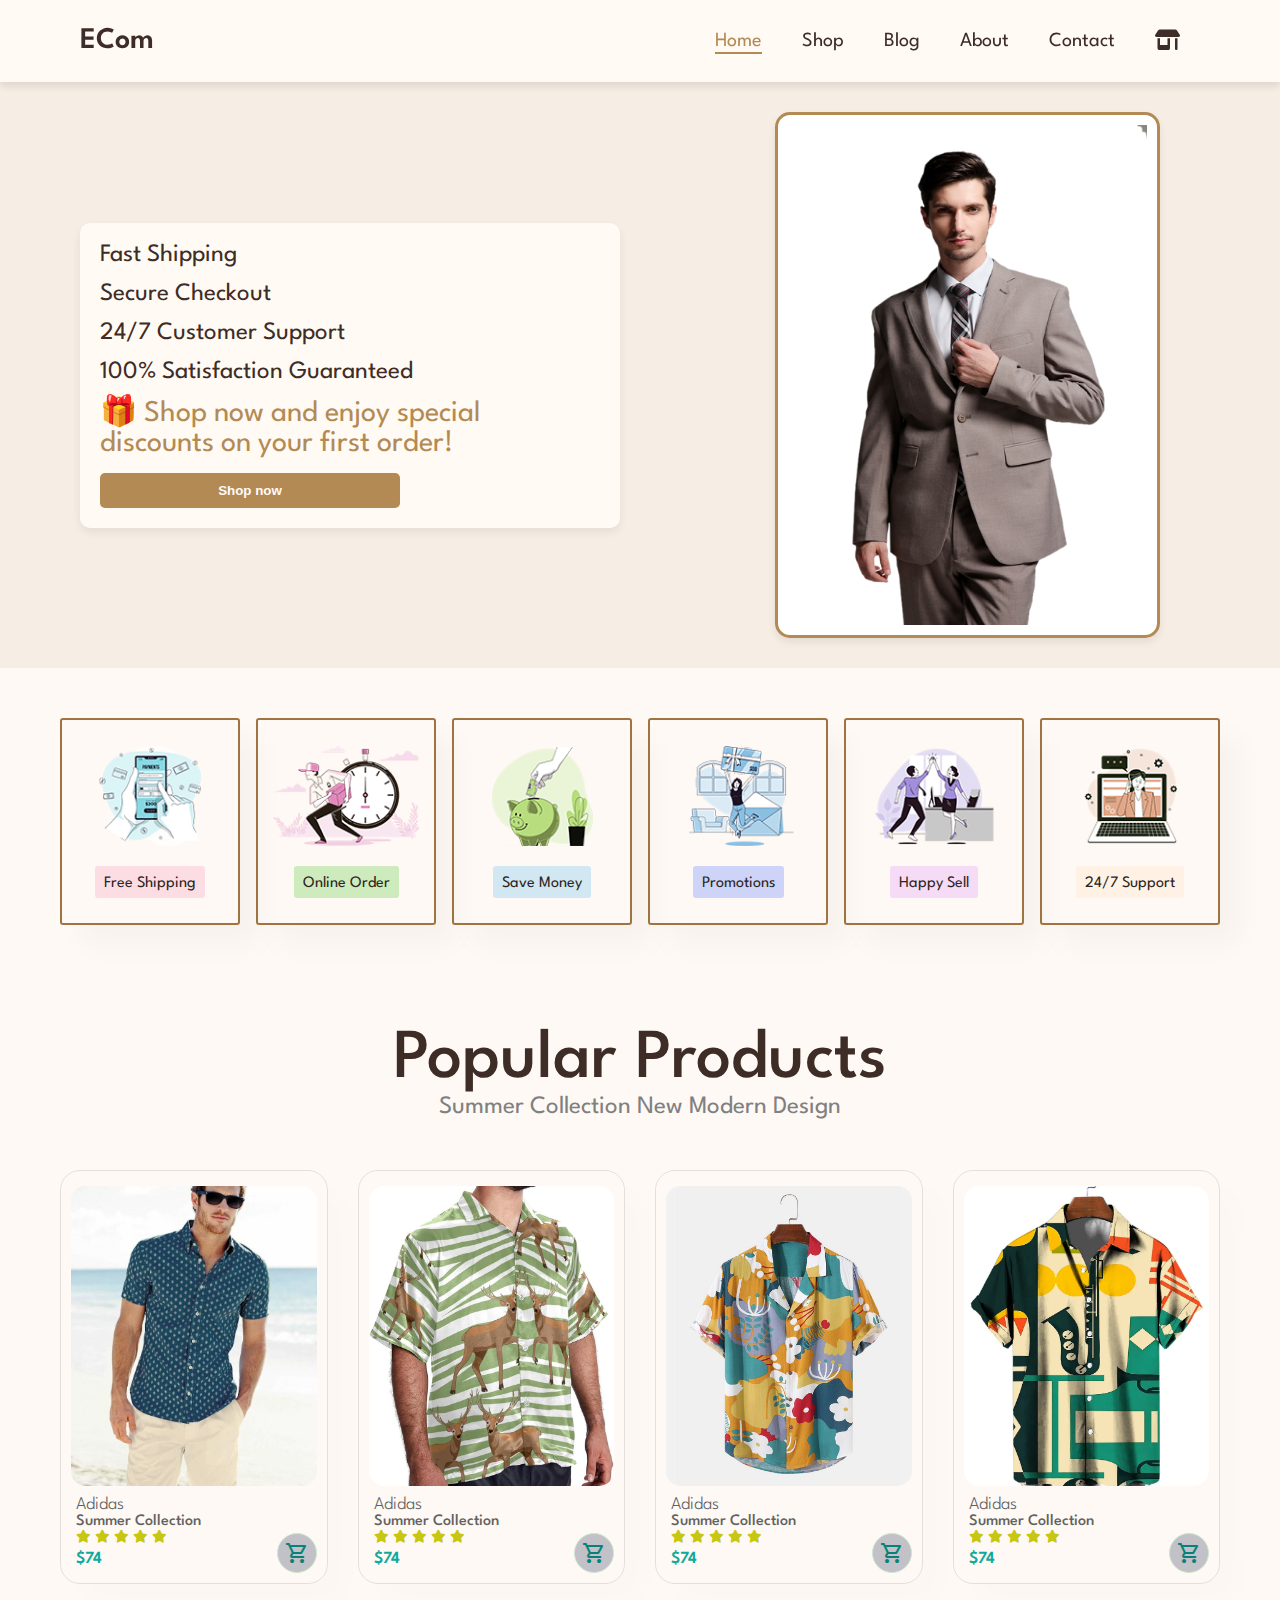
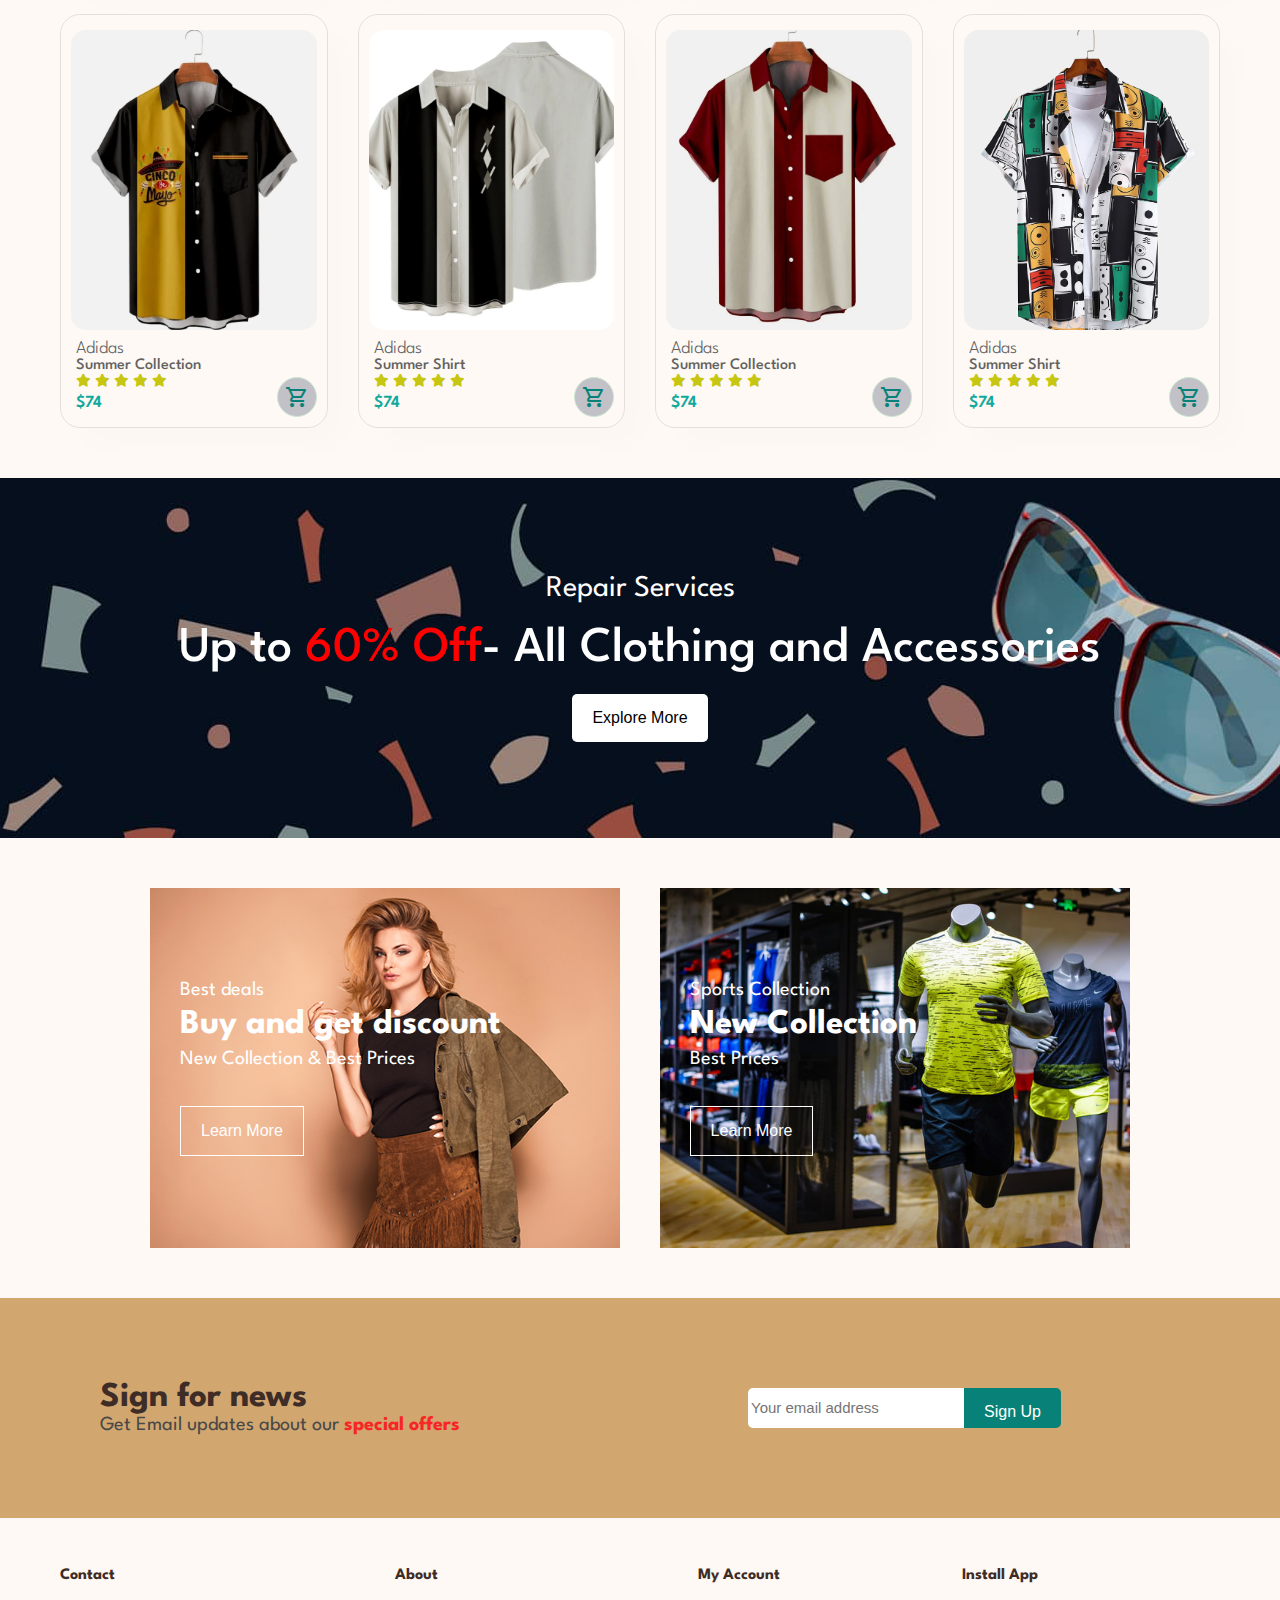
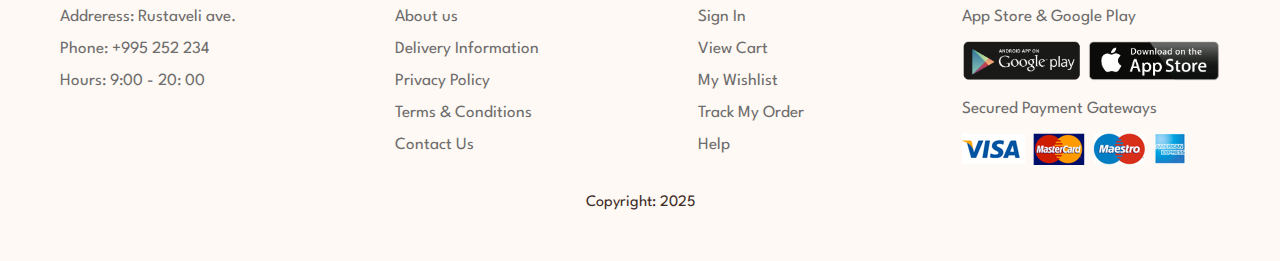
<file: index.html>
<!DOCTYPE html>
<html lang="en">
  <head>
    <meta charset="UTF-8" />
    <meta name="viewport" content="width=device-width, initial-scale=1.0" />
    <title>Ecom</title>
    <link rel="stylesheet" href="./css/reset.css" />
    <link rel="stylesheet" href="./css/style.css" />
    <link
      rel="stylesheet"
      href="https://cdnjs.cloudflare.com/ajax/libs/font-awesome/6.5.0/css/all.min.css"
    />
    <link
      href="https://fonts.googleapis.com/css2?family=Material+Symbols+Outlined"
      rel="stylesheet"
    />
  </head>
  <body>
    <header id="header">
      <a href="#"><h1 id="title">ECom</h1></a>

      <div>
        <ul id="nav-div">
          <li><a class="active" href="./index.html">Home</a></li>
          <li><a href="./shop.html">Shop</a></li>
          <li><a href="./blog.html">Blog</a></li>
          <li><a href="./about.html">About</a></li>
          <li><a href="./contact.html">Contact</a></li>
          <li>
            <a href="./card.html"
              ><i class="fa-solid fa-shop house-logo"></i
            ></a>
          </li>
        </ul>
      </div>
      <div id="mobile">
        <a href="./card.html"><i class="fa-solid fa-shop house-logo"></i></a>
        <i id="bar" class="material-symbols-outlined">menu</i>
      </div>
    </header>

    <section id="hero">
      <div class="hero-texts-div">
        <h3 class="hero-text">Fast Shipping</h3>
        <h3 class="hero-text">Secure Checkout</h3>
        <h3 class="hero-text">24/7 Customer Support</h3>
        <h3 class="hero-text">100% Satisfaction Guaranteed</h3>
        <h2>🎁 Shop now and enjoy special discounts on your first order!</h2>
        <button>Shop now</button>
      </div>
      <div class="picture-box">
        <img class="model-pic" src="./images/suits.png" alt="model picture" />
      </div>
    </section>

    <section id="feature" class="section-padding">
      <div class="fe-box">
        <img src="./images/feature-pics/f1.png" alt="fepic" />
        <h4>Free Shipping</h4>
      </div>
      <div class="fe-box">
        <img src="./images/feature-pics/f2.png" alt="fepic" />
        <h4>Online Order</h4>
      </div>
      <div class="fe-box">
        <img src="./images/feature-pics/f3.png" alt="fepic" />
        <h4>Save Money</h4>
      </div>
      <div class="fe-box">
        <img src="./images/feature-pics/f4.png" alt="fepic" />
        <h4>Promotions</h4>
      </div>
      <div class="fe-box">
        <img src="./images/feature-pics/f5.png" alt="fepic" />
        <h4>Happy Sell</h4>
      </div>
      <div class="fe-box">
        <img src="./images/feature-pics/f6.png" alt="fepic" />
        <h4>24/7 Support</h4>
      </div>
    </section>

    <section id="product1" class="section-padding">
      <h2>Popular Products</h2>
      <p>Summer Collection New Modern Design</p>
      <div class="product-container">
        <div class="pro">
          <img src="./images/feature-pics/pic2.jpg" alt="img1" />
          <div class="des">
            <span>Adidas</span>
            <h5>Summer Collection</h5>
            <div class="star">
              <i class="fas fa-star"></i>
              <i class="fas fa-star"></i>
              <i class="fas fa-star"></i>
              <i class="fas fa-star"></i>
              <i class="fas fa-star"></i>
            </div>
            <h4>$74</h4>
          </div>
          <a href="#" class="cart">
            <i class="material-symbols-outlined">shopping_cart</i>
          </a>
        </div>
        <div class="pro">
          <img src="./images/feature-pics/pic1.jpg" alt="img1" />
          <div class="des">
            <span>Adidas</span>
            <h5>Summer Collection</h5>
            <div class="star">
              <i class="fas fa-star"></i>
              <i class="fas fa-star"></i>
              <i class="fas fa-star"></i>
              <i class="fas fa-star"></i>
              <i class="fas fa-star"></i>
            </div>
            <h4>$74</h4>
          </div>
          <a href="#" class="cart">
            <i class="material-symbols-outlined">shopping_cart</i>
          </a>
        </div>
        <div class="pro">
          <img src="./images/feature-pics/pic3.jpg" alt="img1" />
          <div class="des">
            <span>Adidas</span>
            <h5>Summer Collection</h5>
            <div class="star">
              <i class="fas fa-star"></i>
              <i class="fas fa-star"></i>
              <i class="fas fa-star"></i>
              <i class="fas fa-star"></i>
              <i class="fas fa-star"></i>
            </div>
            <h4>$74</h4>
          </div>
          <a href="#" class="cart">
            <i class="material-symbols-outlined">shopping_cart</i>
          </a>
        </div>
        <div class="pro">
          <img src="./images/feature-pics/pic4.webp" alt="img1" />
          <div class="des">
            <span>Adidas</span>
            <h5>Summer Collection</h5>
            <div class="star">
              <i class="fas fa-star"></i>
              <i class="fas fa-star"></i>
              <i class="fas fa-star"></i>
              <i class="fas fa-star"></i>
              <i class="fas fa-star"></i>
            </div>
            <h4>$74</h4>
          </div>
          <a href="#" class="cart">
            <i class="material-symbols-outlined">shopping_cart</i>
          </a>
        </div>
        <div class="pro">
          <img src="./images/feature-pics/pic5.webp" alt="img1" />
          <div class="des">
            <span>Adidas</span>
            <h5>Summer Collection</h5>
            <div class="star">
              <i class="fas fa-star"></i>
              <i class="fas fa-star"></i>
              <i class="fas fa-star"></i>
              <i class="fas fa-star"></i>
              <i class="fas fa-star"></i>
            </div>
            <h4>$74</h4>
          </div>
          <a href="#" class="cart">
            <i class="material-symbols-outlined">shopping_cart</i>
          </a>
        </div>
        <div class="pro">
          <img src="./images/feature-pics/pic6.webp" alt="img1" />
          <div class="des">
            <span>Adidas</span>
            <h5>Summer Shirt</h5>
            <div class="star">
              <i class="fas fa-star"></i>
              <i class="fas fa-star"></i>
              <i class="fas fa-star"></i>
              <i class="fas fa-star"></i>
              <i class="fas fa-star"></i>
            </div>
            <h4>$74</h4>
          </div>
          <a href="#" class="cart">
            <i class="material-symbols-outlined">shopping_cart</i>
          </a>
        </div>
        <div class="pro">
          <img src="./images/feature-pics/pic7.webp" alt="img1" />
          <div class="des">
            <span>Adidas</span>
            <h5>Summer Collection</h5>
            <div class="star">
              <i class="fas fa-star"></i>
              <i class="fas fa-star"></i>
              <i class="fas fa-star"></i>
              <i class="fas fa-star"></i>
              <i class="fas fa-star"></i>
            </div>
            <h4>$74</h4>
          </div>
          <a href="#" class="cart">
            <i class="material-symbols-outlined">shopping_cart</i>
          </a>
        </div>
        <div class="pro">
          <img src="./images/feature-pics/pic8.webp" alt="img1" />
          <div class="des">
            <span>Adidas</span>
            <h5>Summer Shirt</h5>
            <div class="star">
              <i class="fas fa-star"></i>
              <i class="fas fa-star"></i>
              <i class="fas fa-star"></i>
              <i class="fas fa-star"></i>
              <i class="fas fa-star"></i>
            </div>
            <h4>$74</h4>
          </div>
          <a href="#" class="cart">
            <i class="material-symbols-outlined">shopping_cart</i>
          </a>
        </div>
      </div>
    </section>

    <section id="banner" class="section-padding">
      <h4>Repair Services</h4>
      <h3>Up to <span>60% Off</span>- All Clothing and Accessories</h3>
      <button class="normal">Explore More</button>
    </section>

    <section id="season-banners" class="section-padding">
      <div class="banner-box">
        <h4>Best deals</h4>
        <h2>Buy and get discount</h2>
        <span>New Collection & Best Prices</span>
        <button class="white">Learn More</button>
      </div>
      <div class="banner-box" id="banner-box2">
        <h4>Sports Collection</h4>
        <h2>New Collection</h2>
        <span>Best Prices</span>
        <button class="white">Learn More</button>
      </div>
    </section>

    <section id="news-letter">
      <div class="newstext">
        <h4>Sign for news</h4>
        <p>Get Email updates about our <span>special offers</span></p>
      </div>
      <div class="form">
        <input type="email" placeholder="Your email address" />
        <button class="normal">Sign Up</button>
      </div>
    </section>

    <!-- footer -->
    <footer class="section-padding">
      <div class="footer-col">
        <h3>Contact</h3>
        <p><strong>Addreress: </strong>Rustaveli ave.</p>
        <p><strong>Phone: </strong>+995 252 234</p>
        <p><strong>Hours: </strong>9:00 - 20: 00</p>
      </div>

      <div class="footer-col">
        <h3>About</h3>
        <a href="#">About us</a>
        <a href="#">Delivery Information</a>
        <a href="#">Privacy Policy</a>
        <a href="#">Terms & Conditions</a>
        <a href="#">Contact Us</a>
      </div>

      <div class="footer-col">
        <h3>My Account</h3>
        <a href="#">Sign In</a>
        <a href="#">View Cart</a>
        <a href="#">My Wishlist</a>
        <a href="#">Track My Order</a>
        <a href="#">Help</a>
      </div>

      <div class="footer-col install">
        <h3>Install App</h3>
        <p>App Store & Google Play</p>
        <div class="row">
          <img
            class="download-btn"
            src="./images/pay&app/pay2.png"
            alt="appstore app download"
          />
        </div>
        <p>Secured Payment Gateways</p>
        <img src="./images/pay&app/pay.png" alt="payment" />
      </div>

      <div class="copyright">
        <p>Copyright: 2025</p>
      </div>
    </footer>

    <script src="./javascript/index.js"></script>
  </body>
</html>
</file>
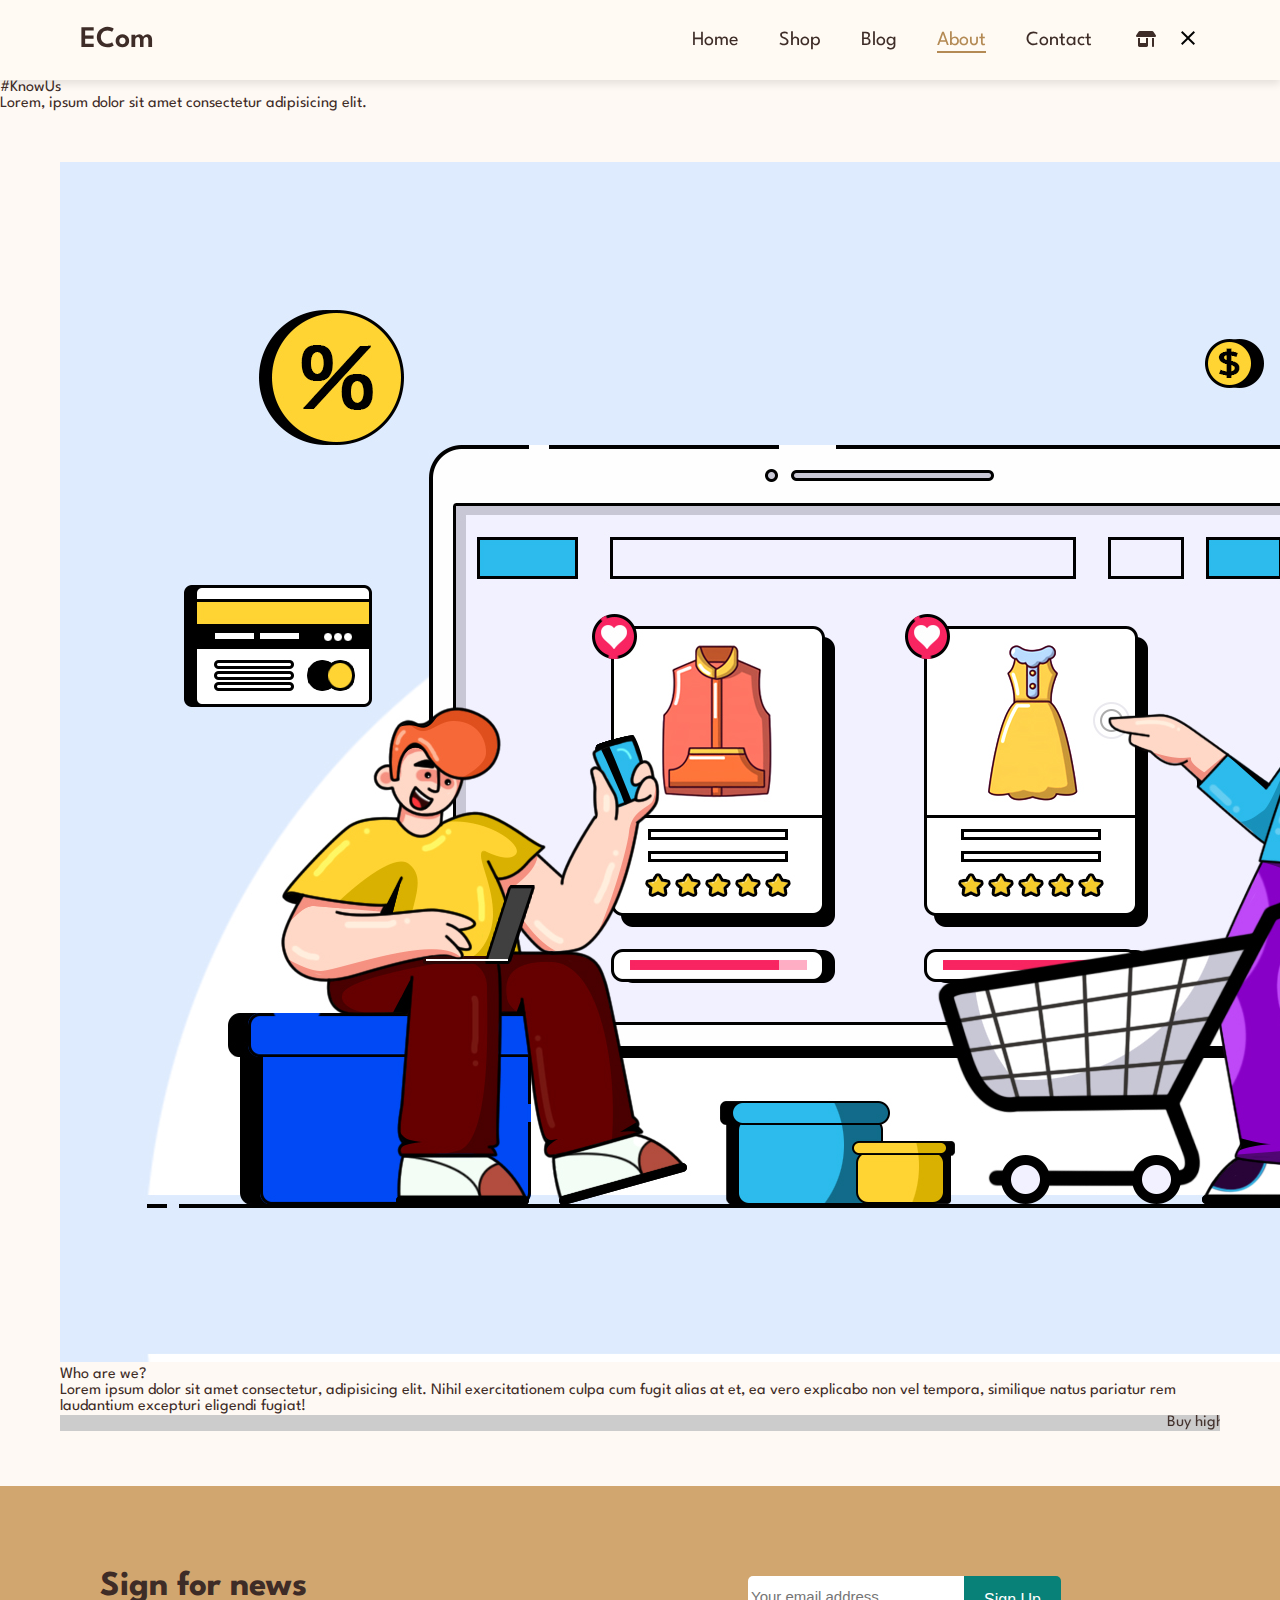
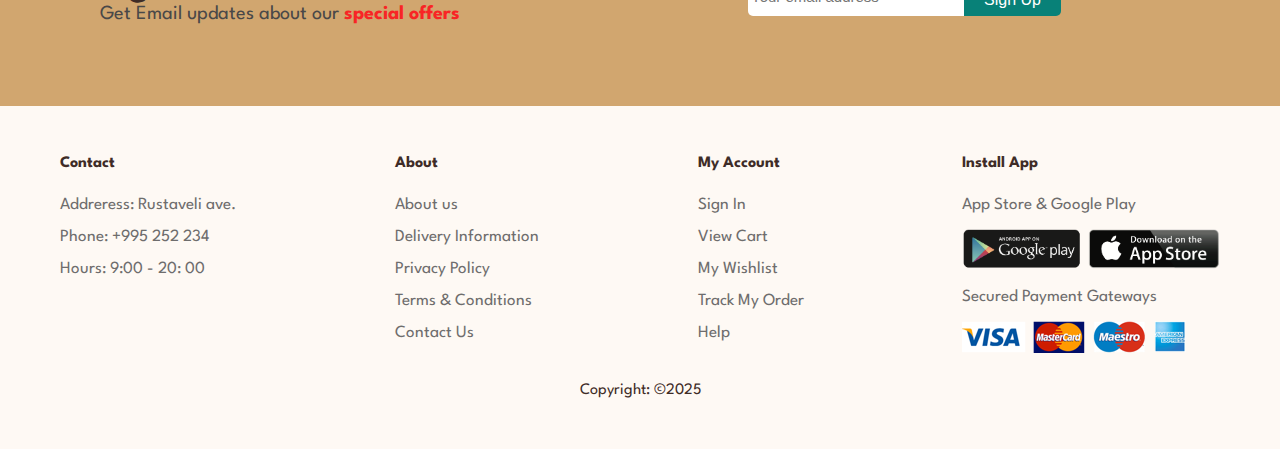
<file: about.html>
<!DOCTYPE html>
<html lang="en">
  <head>
    <meta charset="UTF-8" />
    <meta name="viewport" content="width=device-width, initial-scale=1.0" />
    <title>Ecom</title>
    <link rel="stylesheet" href="./css/reset.css" />
    <link rel="stylesheet" href="./css/style.css" />
    <link
      rel="stylesheet"
      href="https://cdnjs.cloudflare.com/ajax/libs/font-awesome/6.5.0/css/all.min.css"
    />
    <link
      href="https://fonts.googleapis.com/css2?family=Material+Symbols+Outlined"
      rel="stylesheet"
    />
  </head>
  <body>

    <header id="header">
      <a href="#"><h1 id="title">ECom</h1></a>

      <div>
        <ul id="nav-div">
          <li><a href="./index.html">Home</a></li>
          <li><a href="./shop.html">Shop</a></li>
          <li><a href="./blog.html">Blog</a></li>
          <li><a class="active" href="./about.html">About</a></li>
          <li><a href="./contact.html">Contact</a></li>
          <li>
            <a href="./card.html"></a>
              <i id="shoping-cart" class="fa-solid fa-shop house-logo"></i>
            </a>
          </li>
          <a href="#" id="close">
            <i class="material-symbols-outlined">close</i>
          </a>
        </ul>
      </div>
      <div id="mobile">
        <a href="./card.html"><i class="fa-solid fa-shop house-logo"></i></a>
        <i id="bar" class="material-symbols-outlined">menu</i>
      </div>
    </header>

    <section id="about-page-header" class="about-header">
      <h2>#KnowUs</h2>
      <h3>Lorem, ipsum dolor sit amet consectetur adipisicing elit.</h3>
    </section>

    <section id="about-head" class="section-padding">
      <img src="./images/banners/a6.jpg" alt="img">
      <div class="about-page-div">
        <h2>Who are we?</h2>
        <p> Lorem ipsum dolor sit amet consectetur, adipisicing elit.
            Nihil exercitationem culpa cum fugit alias at et,
            ea vero explicabo non vel tempora, similique natus pariatur
            rem laudantium excepturi eligendi fugiat! </p>
        
        <marquee bgcolor="#ccc" loop="-1" scrollamount="5" width="100%">
          Buy high quality products without leaving house & Fastest Dealivery
        </marquee>      
      </div>

    </section>

    <section id="news-letter">
      <div class="newstext">
        <h4>Sign for news</h4>
        <p>Get Email updates about our <span>special offers</span></p>
      </div>
      <div class="form">
        <input type="email" placeholder="Your email address" />
        <button class="normal">Sign Up</button>
      </div>
    </section>

    <footer class="section-padding">
      <div class="footer-col">
        <h3>Contact</h3>
        <p><strong>Addreress: </strong>Rustaveli ave.</p>
        <p><strong>Phone: </strong>+995 252 234</p>
        <p><strong>Hours: </strong>9:00 - 20: 00</p>
      </div>

      <div class="footer-col">
        <h3>About</h3>
        <a href="#">About us</a>
        <a href="#">Delivery Information</a>
        <a href="#">Privacy Policy</a>
        <a href="#">Terms & Conditions</a>
        <a href="#">Contact Us</a>
      </div>

      <div class="footer-col">
        <h3>My Account</h3>
        <a href="#">Sign In</a>
        <a href="#">View Cart</a>
        <a href="#">My Wishlist</a>
        <a href="#">Track My Order</a>
        <a href="#">Help</a>
      </div>

      <div class="footer-col install">
        <h3>Install App</h3>
        <p>App Store & Google Play</p>
        <div class="row">
          <img
            class="download-btn"
            src="./images/pay&app/pay2.png"
            alt="appstore app download"
          />
        </div>
        <p>Secured Payment Gateways</p>
        <img src="./images/pay&app/pay.png" alt="payment" />
      </div>

      <div class="copyright">
        <p>Copyright: ©2025</p>
      </div>
    </footer>

    <script src="./javascript/index.js"></script>
  </body>
</html>
</file>
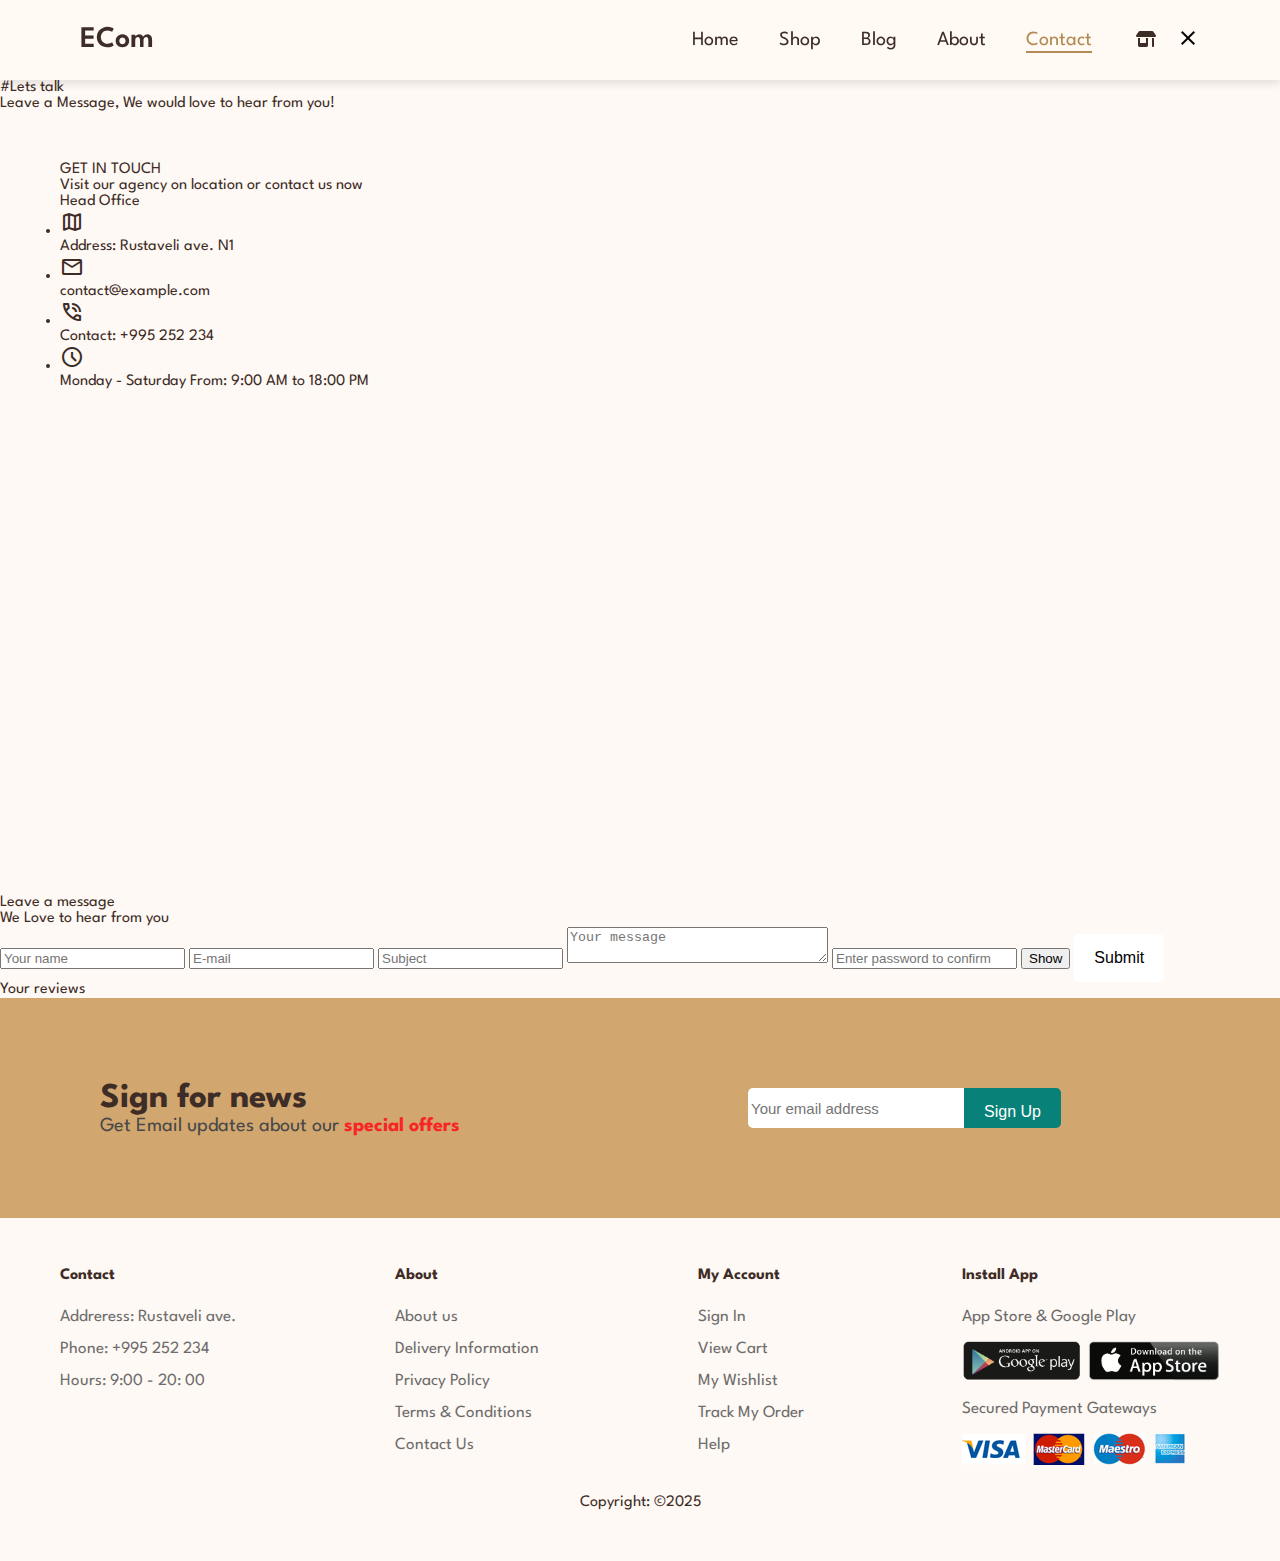
<file: contact.html>
<!DOCTYPE html>
<html lang="en">
  <head>
    <meta charset="UTF-8" />
    <meta name="viewport" content="width=device-width, initial-scale=1.0" />
    <title>Ecom</title>
    <link rel="stylesheet" href="./css/reset.css" />
    <link rel="stylesheet" href="./css/style.css" />
    <link
      rel="stylesheet"
      href="https://cdnjs.cloudflare.com/ajax/libs/font-awesome/6.5.0/css/all.min.css"
    />
    <link
      href="https://fonts.googleapis.com/css2?family=Material+Symbols+Outlined"
      rel="stylesheet"
    />
  </head>
  <body>

    <header id="header">
      <a href="#"><h1 id="title">ECom</h1></a>

      <div>
        <ul id="nav-div">
          <li><a href="./index.html">Home</a></li>
          <li><a href="./shop.html">Shop</a></li>
          <li><a href="./blog.html">Blog</a></li>
          <li><a href="./about.html">About</a></li>
          <li><a class="active" href="./contact.html">Contact</a></li>
          <li>
            <a href="./card.html"></a>
              <i id="shoping-cart" class="fa-solid fa-shop house-logo"></i>
            </a>
          </li>
          <a href="#" id="close">
            <i class="material-symbols-outlined">close</i>
          </a>
        </ul>
      </div>
      <div id="mobile">
        <a href="./card.html"><i class="fa-solid fa-shop house-logo"></i></a>
        <i id="bar" class="material-symbols-outlined">menu</i>
      </div>
    </header>

    <section id="about-page-header" class="about-header">
      <h2>#Lets talk</h2>
      <h3>Leave a Message, We would love to hear from you!</h3>
    </section>

    <section id="contact-details" class="section-padding">
      <div class="details">
        <span>GET IN TOUCH</span>
        <h2>Visit our agency on location or contact us now</h2>
        <h3>Head Office</h3>
        <div>
          <li>
            <i class="material-symbols-outlined">map</i>
            <p>Address: Rustaveli ave. N1</p>
          </li>
          <li>
            <i class="material-symbols-outlined">mail</i>
            <p>contact@example.com</p>
          </li>
          <li>
            <i class="material-symbols-outlined">phone_in_talk</i>
            <p>Contact: +995 252 234</p>
          </li>
          <li>
            <i class="material-symbols-outlined">schedule</i>
            <p>Monday - Saturday From: 9:00 AM to 18:00 PM</p>
          </li>
        </div>
      </div>

      <div class="map">
        <iframe src="https://www.google.com/maps/embed?pb=!1m18!1m12!1m3!1d2978.960177476078!2d44.79424647589531!3d41.69979537126188!2m3!1f0!2f0!3f0!3m2!1i1024!2i768!4f13.1!3m3!1m2!1s0x40440ce7dcd396bd%3A0x74b270c0fafc3e22!2sShota%20Rustaveli%20Ave%2C%20T&#39;bilisi!5e0!3m2!1sen!2sge!4v1751803787449!5m2!1sen!2sge" 
        width="600" height="450" style="border:0;" allowfullscreen="" loading="lazy" referrerpolicy="no-referrer-when-downgrade"></iframe>
      </div>

    </section>

    <section id="form-details">
      <form id="review-form">
        <h5>Leave a message</h5>
        <h2>We Love to hear from you</h2>
        <input type="text" id="name" placeholder="Your name" required />
        <input type="email" id="email" placeholder="E-mail" required />
        <input type="text" id="subject" placeholder="Subject" required />
        <textarea id="message" cols="30" placeholder="Your message" required></textarea>

        <input type="password" id="secret" placeholder="Enter password to confirm" required />
        <button type="button" id="toggle-password">Show</button>

        <button class="normal" type="submit">Submit</button>
      </form>

      <div class="people">
        <h2>Your reviews</h2>
        <div id="review-list"></div>
      </div>
    </section>

    <section id="news-letter">
      <div class="newstext">
        <h4>Sign for news</h4>
        <p>Get Email updates about our <span>special offers</span></p>
      </div>
      <div class="form">
        <input type="email" placeholder="Your email address" />
        <button class="normal">Sign Up</button>
      </div>
    </section>

    <footer class="section-padding">
      <div class="footer-col">
        <h3>Contact</h3>
        <p><strong>Addreress: </strong>Rustaveli ave.</p>
        <p><strong>Phone: </strong>+995 252 234</p>
        <p><strong>Hours: </strong>9:00 - 20: 00</p>
      </div>

      <div class="footer-col">
        <h3>About</h3>
        <a href="#">About us</a>
        <a href="#">Delivery Information</a>
        <a href="#">Privacy Policy</a>
        <a href="#">Terms & Conditions</a>
        <a href="#">Contact Us</a>
      </div>

      <div class="footer-col">
        <h3>My Account</h3>
        <a href="#">Sign In</a>
        <a href="#">View Cart</a>
        <a href="#">My Wishlist</a>
        <a href="#">Track My Order</a>
        <a href="#">Help</a>
      </div>

      <div class="footer-col install">
        <h3>Install App</h3>
        <p>App Store & Google Play</p>
        <div class="row">
          <img
            class="download-btn"
            src="./images/pay&app/pay2.png"
            alt="appstore app download"
          />
        </div>
        <p>Secured Payment Gateways</p>
        <img src="./images/pay&app/pay.png" alt="payment" />
      </div>

      <div class="copyright">
        <p>Copyright: ©2025</p>
      </div>
    </footer>

    <script src="./javascript/index.js"></script>
    <script src="./javascript/contact.js"></script>
  </body>
</html>
</file>
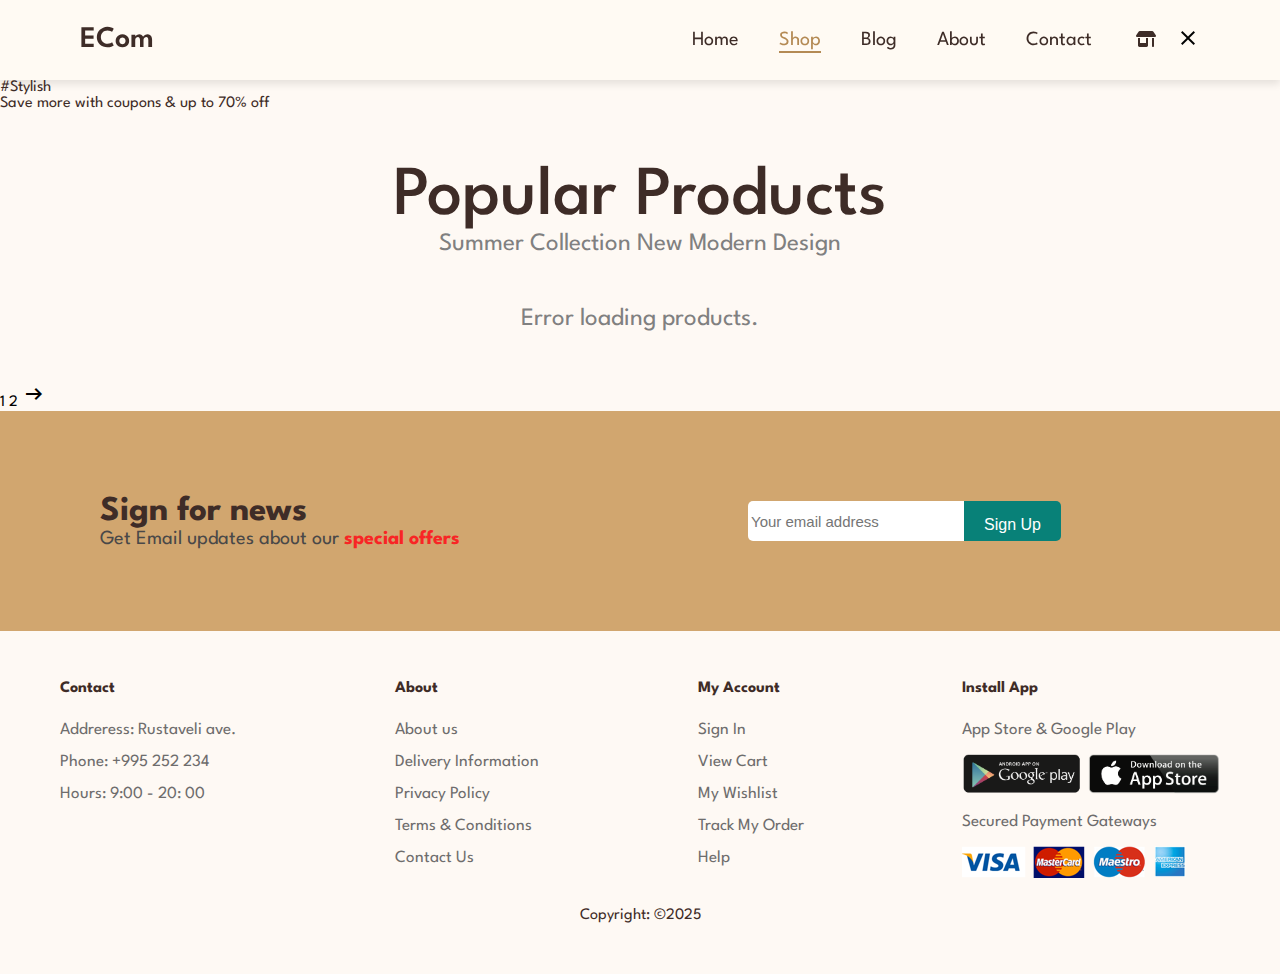
<file: shop.html>
<!DOCTYPE html>
<html lang="en">
  <head>
    <meta charset="UTF-8" />
    <meta name="viewport" content="width=device-width, initial-scale=1.0" />
    <title>Ecom</title>
    <link rel="stylesheet" href="./css/reset.css" />
    <link rel="stylesheet" href="./css/style.css" />
    <link
      rel="stylesheet"
      href="https://cdnjs.cloudflare.com/ajax/libs/font-awesome/6.5.0/css/all.min.css"
    />
    <link
      href="https://fonts.googleapis.com/css2?family=Material+Symbols+Outlined"
      rel="stylesheet"
    />
  </head>
  <body>
    <header id="header">
      <a href="#"><h1 id="title">ECom</h1></a>

      <div>
        <ul id="nav-div">
          <li><a href="./index.html">Home</a></li>
          <li><a class="active" href="./shop.html">Shop</a></li>
          <li><a href="./blog.html">Blog</a></li>
          <li><a href="./about.html">About</a></li>
          <li><a href="./contact.html">Contact</a></li>
          <li>
            <a href="./card.html"></a>
              <i id="shoping-cart" class="fa-solid fa-shop house-logo"></i>
            </a>
          </li>
          <a href="#" id="close">
            <i class="material-symbols-outlined">close</i>
          </a>
        </ul>
      </div>
      <div id="mobile">
        <a href="./card.html"><i class="fa-solid fa-shop house-logo"></i></a>
        <i id="bar" class="material-symbols-outlined">menu</i>
      </div>
    </header>
 
    <section id="page-header">
      <h2>#Stylish</h2>
      <h3>Save more with coupons & up to 70% off</h3>
    </section>

    <section id="product1" class="section-padding">
      <h2>Popular Products</h2>
      <p>Summer Collection New Modern Design</p>
      <div class="product-container"></div>
    </section>


    <!-- <section id="product1" class="section-padding">
      <h2>Popular Products</h2>
      <p>Summer Collection New Modern Design</p>
      <div class="product-container">
        <div class="pro">
          <img src="./images/feature-pics/pic2.jpg" alt="img1" />
          <div class="des">
            <span>Adidas</span>
            <h5>Summer Collection</h5>
            <div class="star">
              <i class="fas fa-star"></i>
              <i class="fas fa-star"></i>
              <i class="fas fa-star"></i>
              <i class="fas fa-star"></i>
              <i class="fas fa-star"></i>
            </div>
            <h4>$74</h4>
          </div>
          <a href="#" class="cart">
            <i class="material-symbols-outlined">shopping_cart</i>
          </a>
        </div>
        <div class="pro">
          <img src="./images/feature-pics/pic1.jpg" alt="img1" />
          <div class="des">
            <span>Adidas</span>
            <h5>Summer Collection</h5>
            <div class="star">
              <i class="fas fa-star"></i>
              <i class="fas fa-star"></i>
              <i class="fas fa-star"></i>
              <i class="fas fa-star"></i>
              <i class="fas fa-star"></i>
            </div>
            <h4>$74</h4>
          </div>
          <a href="#" class="cart">
            <i class="material-symbols-outlined">shopping_cart</i>
          </a>
        </div>
        <div class="pro">
          <img src="./images/feature-pics/pic3.jpg" alt="img1" />
          <div class="des">
            <span>Adidas</span>
            <h5>Summer Collection</h5>
            <div class="star">
              <i class="fas fa-star"></i>
              <i class="fas fa-star"></i>
              <i class="fas fa-star"></i>
              <i class="fas fa-star"></i>
              <i class="fas fa-star"></i>
            </div>
            <h4>$74</h4>
          </div>
          <a href="#" class="cart">
            <i class="material-symbols-outlined">shopping_cart</i>
          </a>
        </div>
        <div class="pro">
          <img src="./images/feature-pics/pic4.webp" alt="img1" />
          <div class="des">
            <span>Adidas</span>
            <h5>Summer Collection</h5>
            <div class="star">
              <i class="fas fa-star"></i>
              <i class="fas fa-star"></i>
              <i class="fas fa-star"></i>
              <i class="fas fa-star"></i>
              <i class="fas fa-star"></i>
            </div>
            <h4>$74</h4>
          </div>
          <a href="#" class="cart">
            <i class="material-symbols-outlined">shopping_cart</i>
          </a>
        </div>
        <div class="pro">
          <img src="./images/feature-pics/pic5.webp" alt="img1" />
          <div class="des">
            <span>Adidas</span>
            <h5>Summer Collection</h5>
            <div class="star">
              <i class="fas fa-star"></i>
              <i class="fas fa-star"></i>
              <i class="fas fa-star"></i>
              <i class="fas fa-star"></i>
              <i class="fas fa-star"></i>
            </div>
            <h4>$74</h4>
          </div>
          <a href="#" class="cart">
            <i class="material-symbols-outlined">shopping_cart</i>
          </a>
        </div>
        <div class="pro">
          <img src="./images/feature-pics/pic6.webp" alt="img1" />
          <div class="des">
            <span>Adidas</span>
            <h5>Summer Shirt</h5>
            <div class="star">
              <i class="fas fa-star"></i>
              <i class="fas fa-star"></i>
              <i class="fas fa-star"></i>
              <i class="fas fa-star"></i>
              <i class="fas fa-star"></i>
            </div>
            <h4>$74</h4>
          </div>
          <a href="#" class="cart">
            <i class="material-symbols-outlined">shopping_cart</i>
          </a>
        </div>
        <div class="pro">
          <img src="./images/feature-pics/pic7.webp" alt="img1" />
          <div class="des">
            <span>Adidas</span>
            <h5>Summer Collection</h5>
            <div class="star">
              <i class="fas fa-star"></i>
              <i class="fas fa-star"></i>
              <i class="fas fa-star"></i>
              <i class="fas fa-star"></i>
              <i class="fas fa-star"></i>
            </div>
            <h4>$74</h4>
          </div>
          <a href="#" class="cart">
            <i class="material-symbols-outlined">shopping_cart</i>
          </a>
        </div>
        <div class="pro">
          <img src="./images/feature-pics/pic8.webp" alt="img1" />
          <div class="des">
            <span>Adidas</span>
            <h5>Summer Shirt</h5>
            <div class="star">
              <i class="fas fa-star"></i>
              <i class="fas fa-star"></i>
              <i class="fas fa-star"></i>
              <i class="fas fa-star"></i>
              <i class="fas fa-star"></i>
            </div>
            <h4>$74</h4>
          </div>
          <a href="#" class="cart">
            <i class="material-symbols-outlined">shopping_cart</i>
          </a>
        </div>
        <div class="pro">
          <img src="./images/feature-pics/pic8.webp" alt="img1" />
          <div class="des">
            <span>Adidas</span>
            <h5>Summer Shirt</h5>
            <div class="star">
              <i class="fas fa-star"></i>
              <i class="fas fa-star"></i>
              <i class="fas fa-star"></i>
              <i class="fas fa-star"></i>
              <i class="fas fa-star"></i>
            </div>
            <h4>$74</h4>
          </div>
          <a href="#" class="cart">
            <i class="material-symbols-outlined">shopping_cart</i>
          </a>
        </div>
        <div class="pro">
          <img src="./images/feature-pics/pic8.webp" alt="img1" />
          <div class="des">
            <span>Adidas</span>
            <h5>Summer Shirt</h5>
            <div class="star">
              <i class="fas fa-star"></i>
              <i class="fas fa-star"></i>
              <i class="fas fa-star"></i>
              <i class="fas fa-star"></i>
              <i class="fas fa-star"></i>
            </div>
            <h4>$74</h4>
          </div>
          <a href="#" class="cart">
            <i class="material-symbols-outlined">shopping_cart</i>
          </a>
        </div>
        <div class="pro">
          <img src="./images/feature-pics/pic8.webp" alt="img1" />
          <div class="des">
            <span>Adidas</span>
            <h5>Summer Shirt</h5>
            <div class="star">
              <i class="fas fa-star"></i>
              <i class="fas fa-star"></i>
              <i class="fas fa-star"></i>
              <i class="fas fa-star"></i>
              <i class="fas fa-star"></i>
            </div>
            <h4>$74</h4>
          </div>
          <a href="#" class="cart">
            <i class="material-symbols-outlined">shopping_cart</i>
          </a>
        </div>
        <div class="pro">
          <img src="./images/feature-pics/pic8.webp" alt="img1" />
          <div class="des">
            <span>Adidas</span>
            <h5>Summer Shirt</h5>
            <div class="star">
              <i class="fas fa-star"></i>
              <i class="fas fa-star"></i>
              <i class="fas fa-star"></i>
              <i class="fas fa-star"></i>
              <i class="fas fa-star"></i>
            </div>
            <h4>$74</h4>
          </div>
          <a href="#" class="cart">
            <i class="material-symbols-outlined">shopping_cart</i>
          </a>
        </div>
      </div>
    </section> -->

    <section id="pagination">
      <a href="#">1</a>
      <a href="#">2</a>
      <a href="#"><i class="material-symbols-outlined">arrow_right_alt </i></a>
    </section>
    

    <section id="news-letter">
      <div class="newstext">
        <h4>Sign for news</h4>
        <p>Get Email updates about our <span>special offers</span></p>
      </div>
      <div class="form">
        <input type="email" placeholder="Your email address" />
        <button class="normal">Sign Up</button>
      </div>
    </section>

    <footer class="section-padding">
      <div class="footer-col">
        <h3>Contact</h3>
        <p><strong>Addreress: </strong>Rustaveli ave.</p>
        <p><strong>Phone: </strong>+995 252 234</p>
        <p><strong>Hours: </strong>9:00 - 20: 00</p>
      </div>

      <div class="footer-col">
        <h3>About</h3>
        <a href="#">About us</a>
        <a href="#">Delivery Information</a>
        <a href="#">Privacy Policy</a>
        <a href="#">Terms & Conditions</a>
        <a href="#">Contact Us</a>
      </div>

      <div class="footer-col">
        <h3>My Account</h3>
        <a href="#">Sign In</a>
        <a href="#">View Cart</a>
        <a href="#">My Wishlist</a>
        <a href="#">Track My Order</a>
        <a href="#">Help</a>
      </div>

      <div class="footer-col install">
        <h3>Install App</h3>
        <p>App Store & Google Play</p>
        <div class="row">
          <img
            class="download-btn"
            src="./images/pay&app/pay2.png"
            alt="appstore app download"
          />
        </div>
        <p>Secured Payment Gateways</p>
        <img src="./images/pay&app/pay.png" alt="payment" />
      </div>

      <div class="copyright">
        <p>Copyright: ©2025</p>
      </div>
    </footer>

    <script src="./javascript/index.js"></script>

    <script>
      // parsingi sites

      document.addEventListener("DOMContentLoaded", async () => {
        const container = document.querySelector(".product-container");

        const categories = [
          "mens-shirts",
          "womens-dresses",
          "mens-shoes",
          "womens-shoes",
        ];

        try {
          const promises = categories.map((cat) =>
            fetch(`https://dummyjson.com/products/category/${cat}?limit=20`).then(
              (res) => {
                if (!res.ok) throw new Error(`Failed to fetch ${cat}`);
                return res.json();
              }
            )
          );

          const results = await Promise.all(promises);
          const all = results.flatMap((r) => r.products);

          if (!all.length) {
            container.innerHTML = "<p>No products found.</p>";
            return;
          }

          all.forEach((p) => {
            const imgUrl =
              p.images?.[0] || "https://via.placeholder.com/300?text=No+Image";
            const div = document.createElement("div");
            div.className = "pro";
            div.innerHTML = `
              <img src="${imgUrl}" alt="${p.title}" />
              <div class="des">
                <span>${p.category}</span>
                <h5>${p.title}</h5>
                <h4>$${p.price.toFixed(2)}</h4>
              </div>
            `;

            div.addEventListener("click", () => {
              const productData = {
                img: imgUrl,
                title: p.title,
                price: `$${p.price.toFixed(2)}`,
              };

              localStorage.setItem("selectedProduct", JSON.stringify(productData));
              window.location.href = "sproduct.html";
            });

            container.appendChild(div);
          });
        } catch (err) {
          console.error("Error loading products:", err);
          container.innerHTML = "<p>Error loading products.</p>";
        }
      });

    </script>

  </body>
</html>
</file>
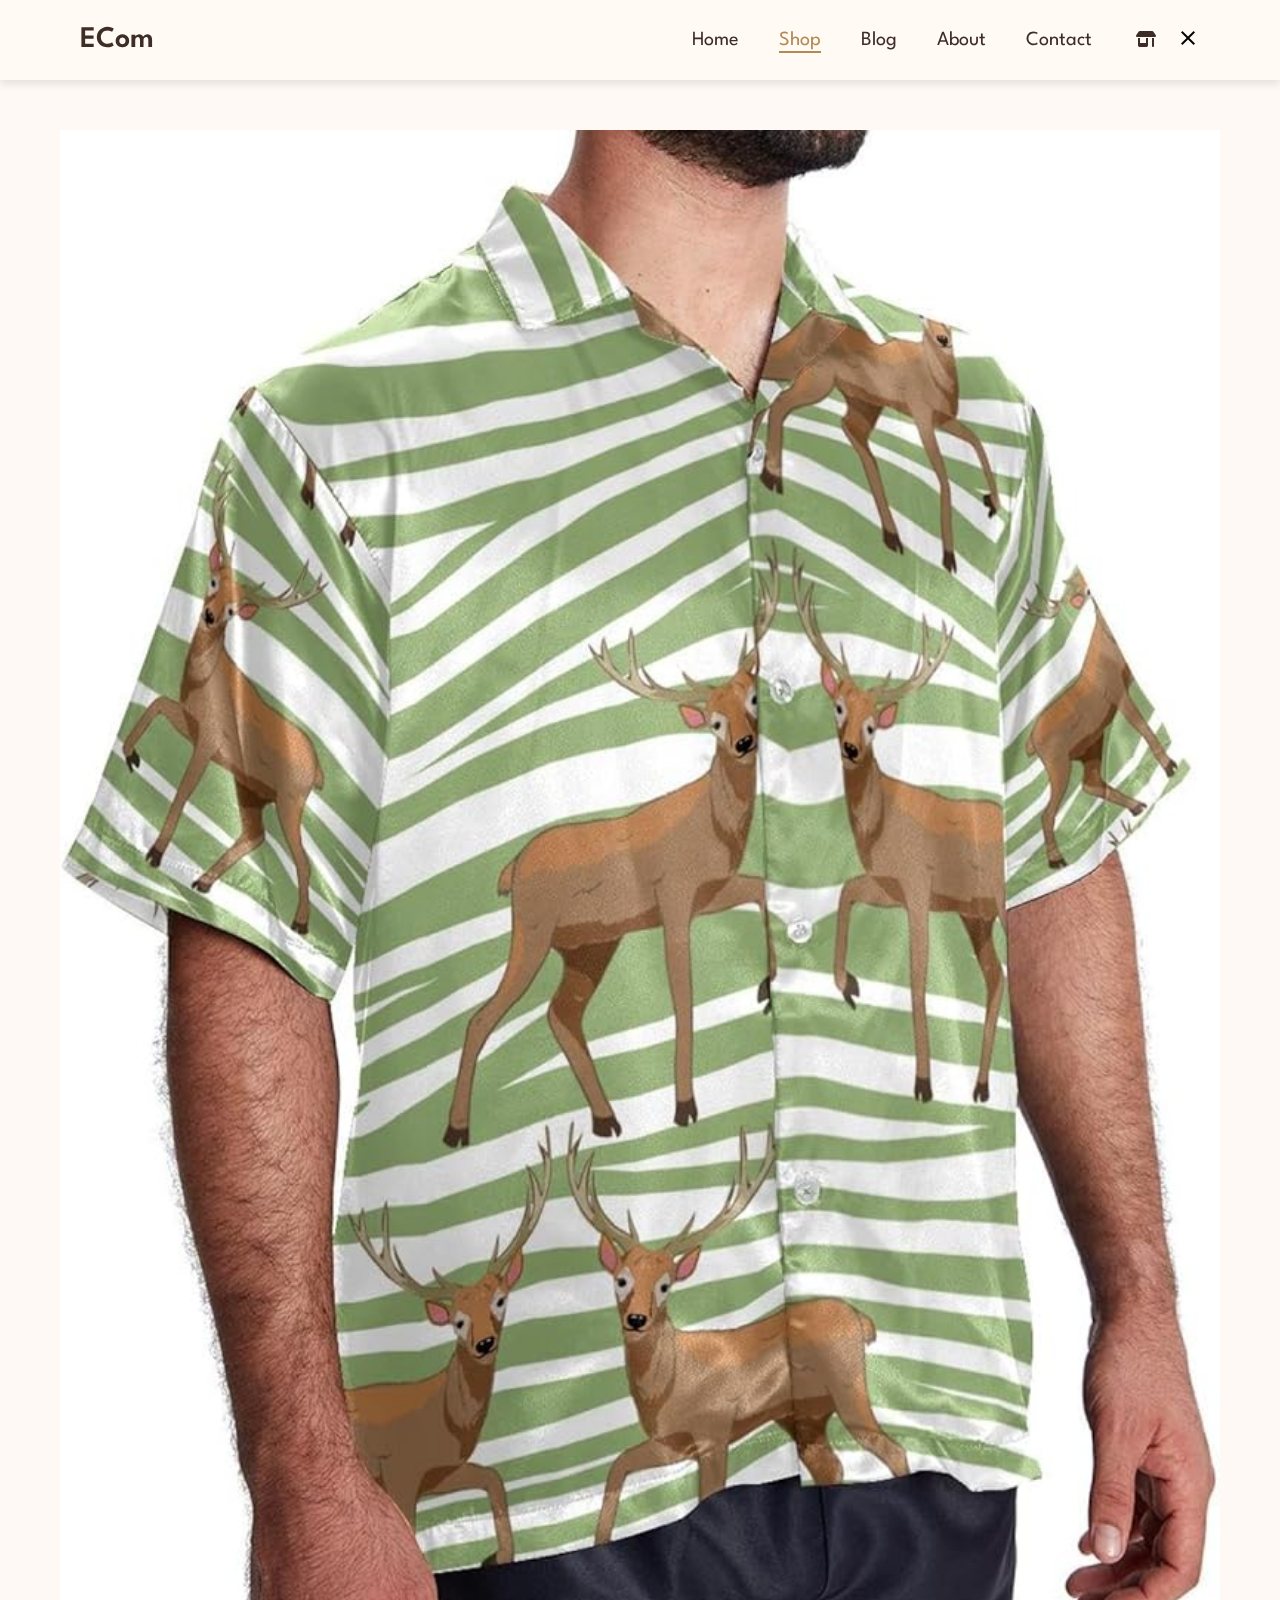
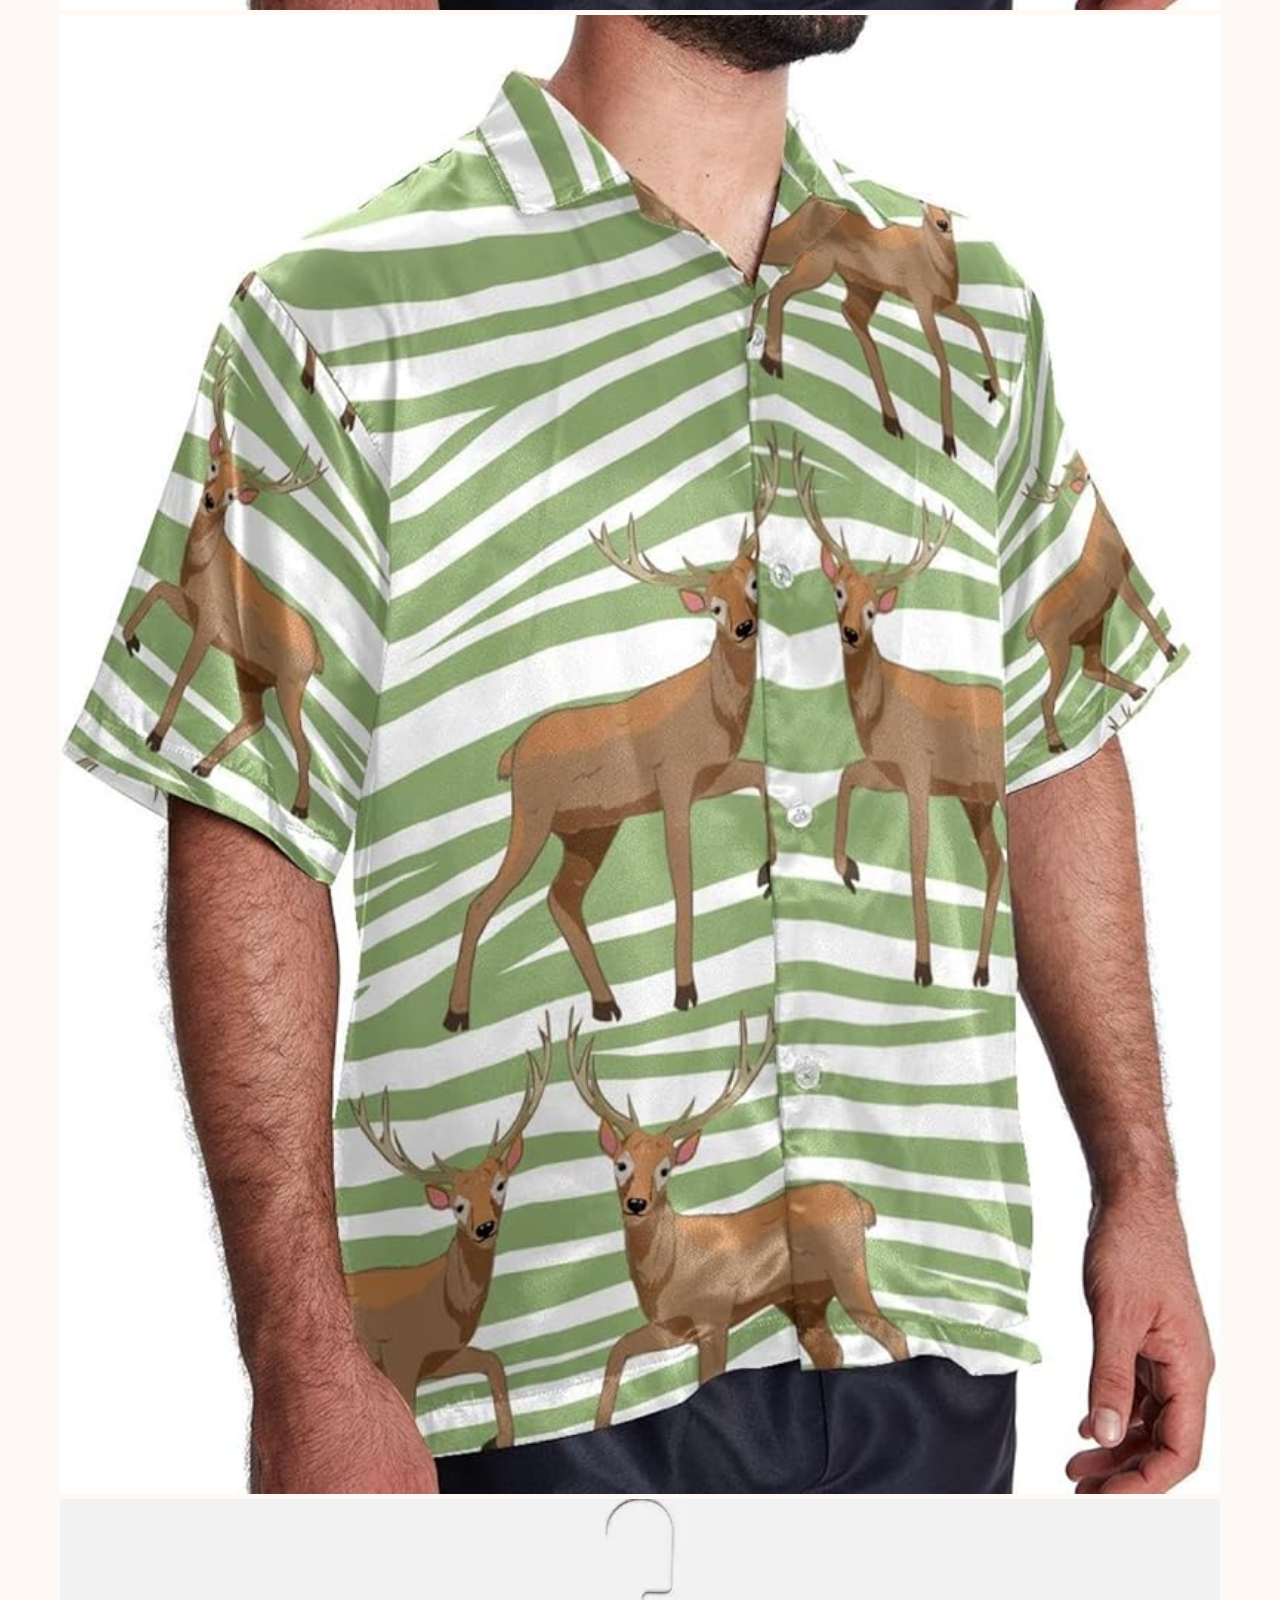
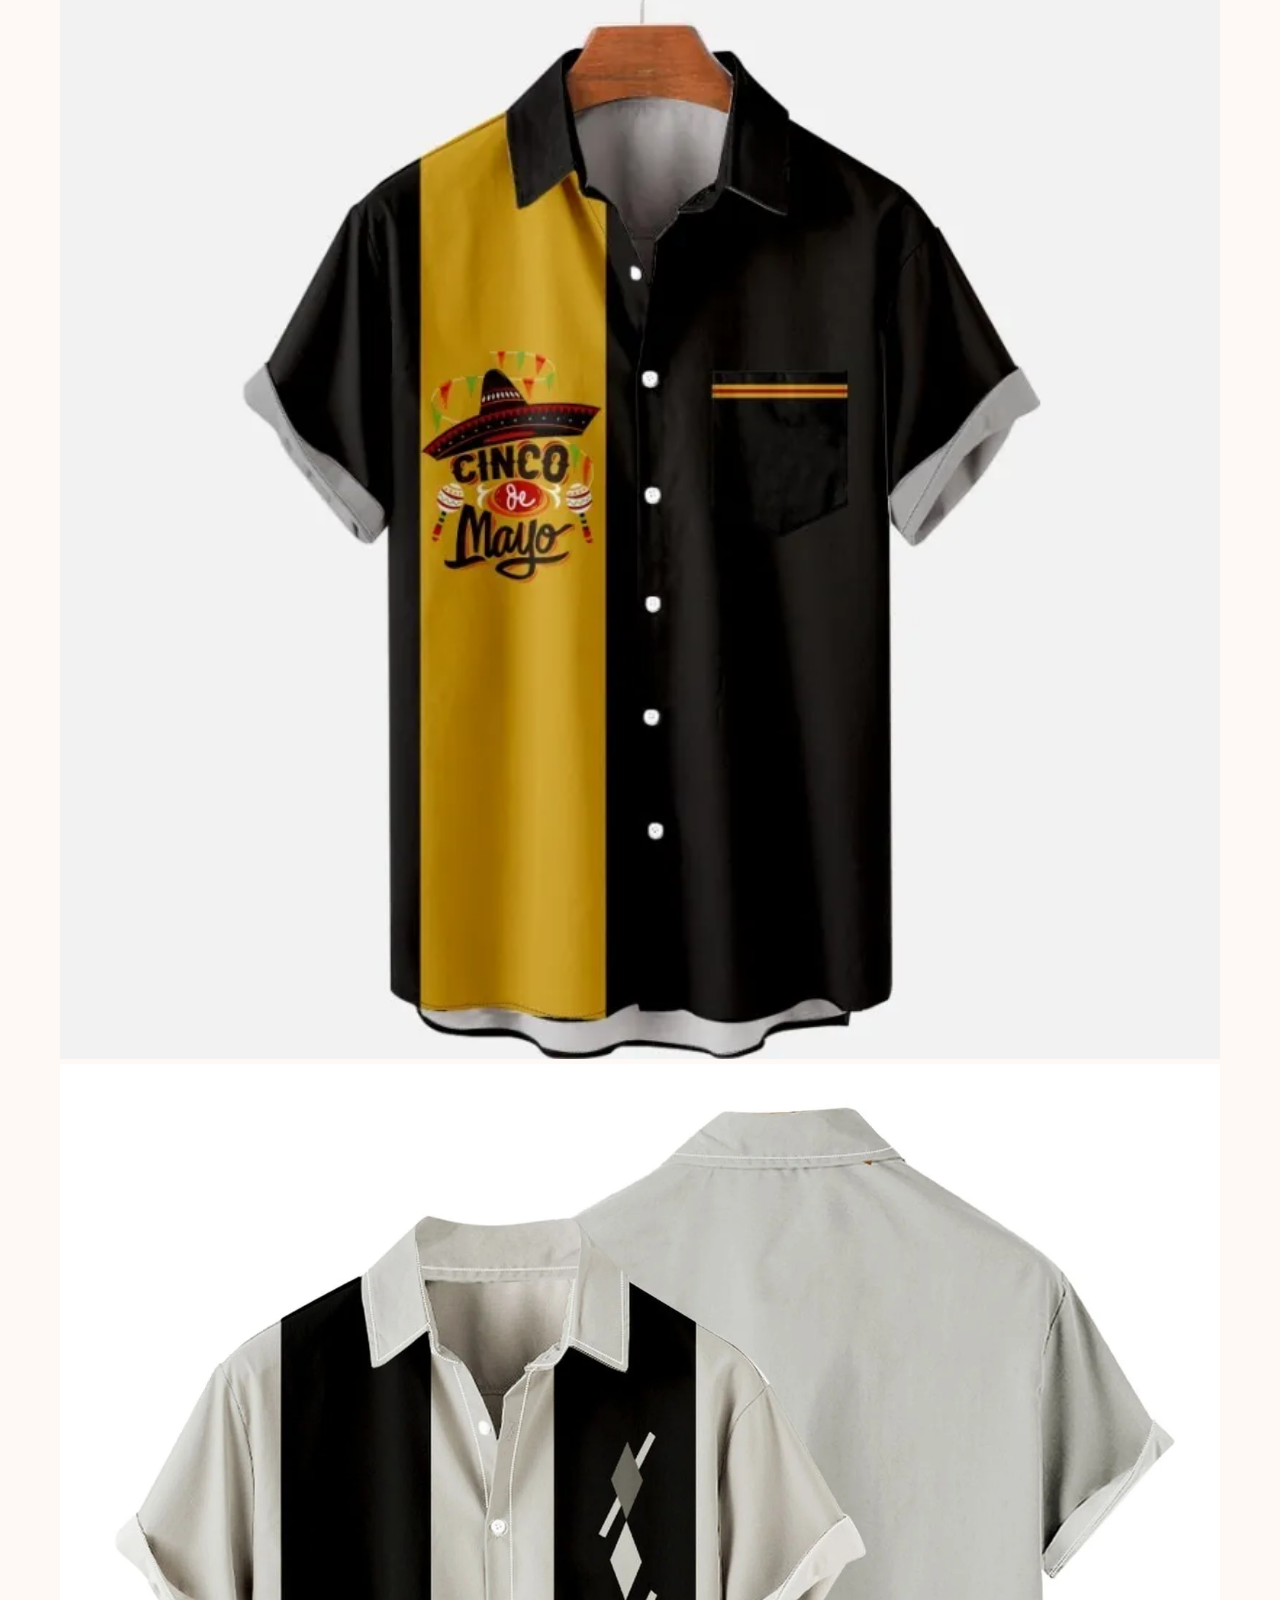
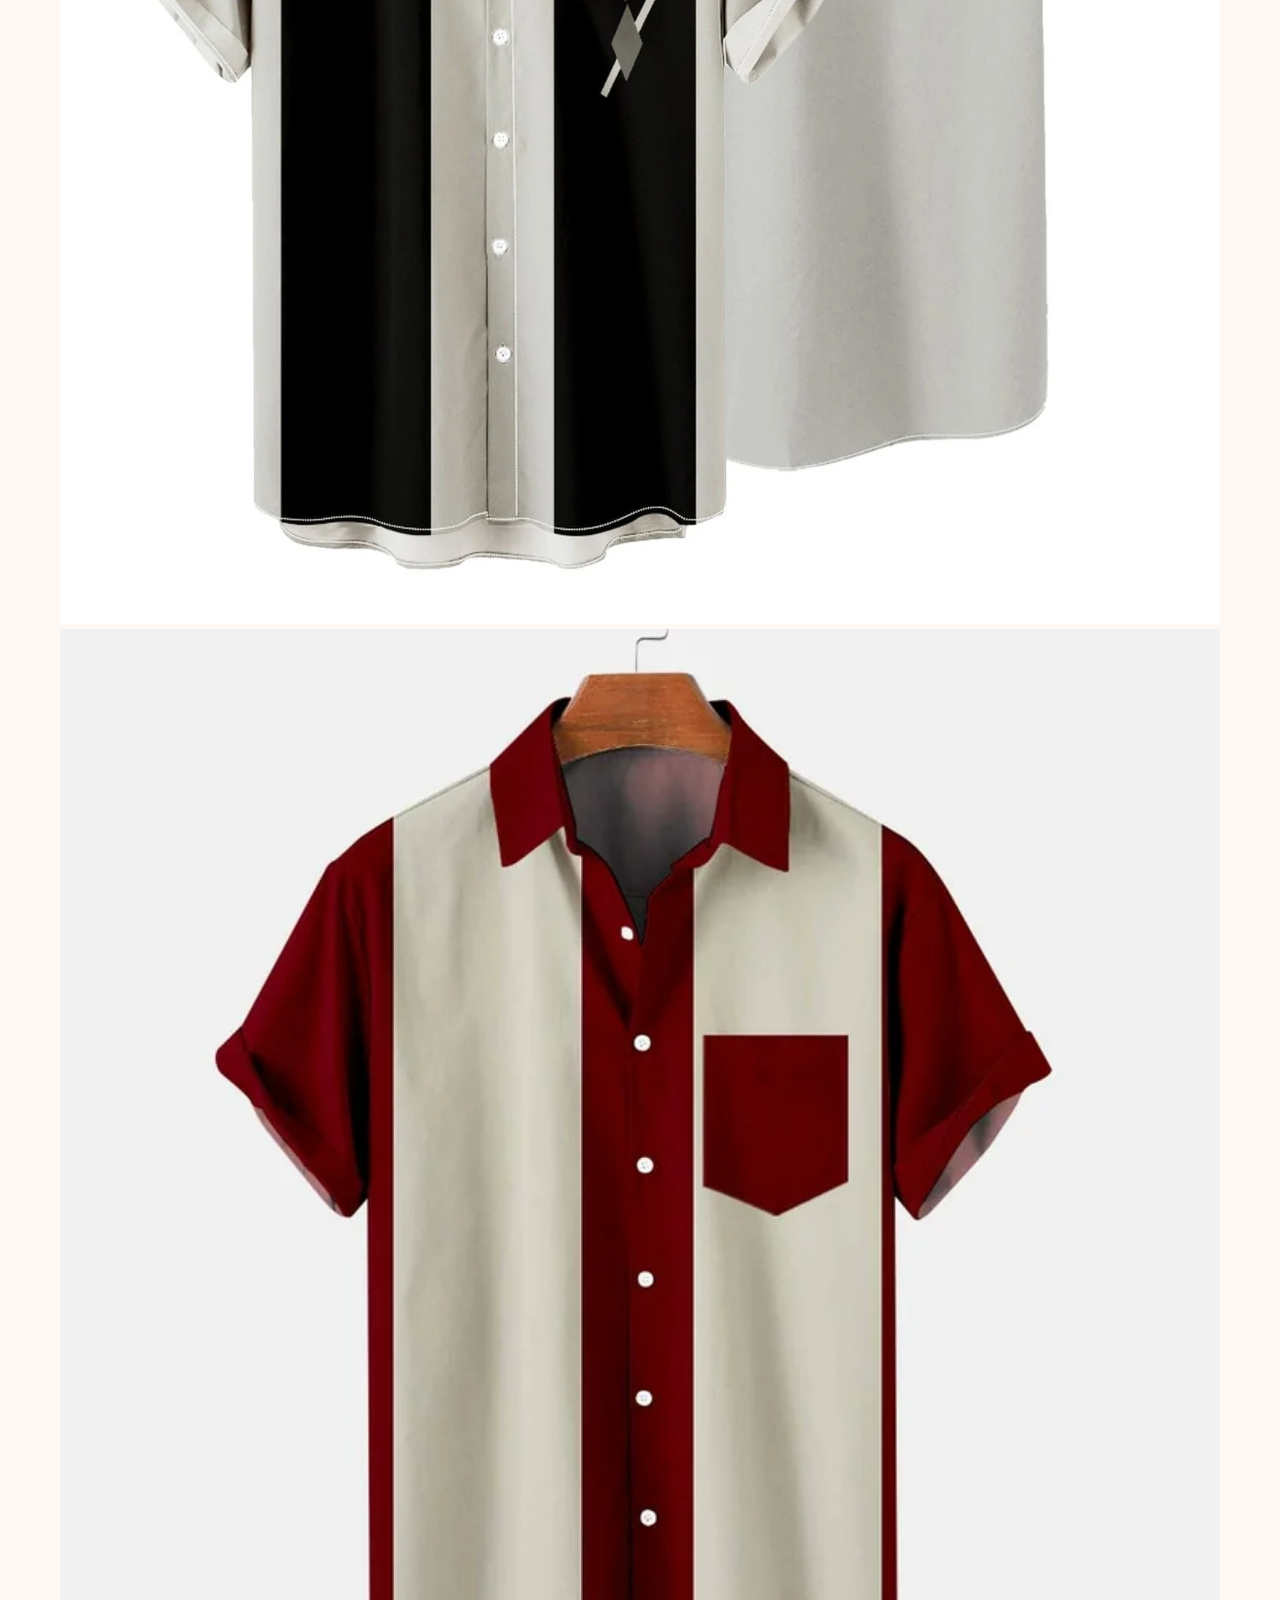
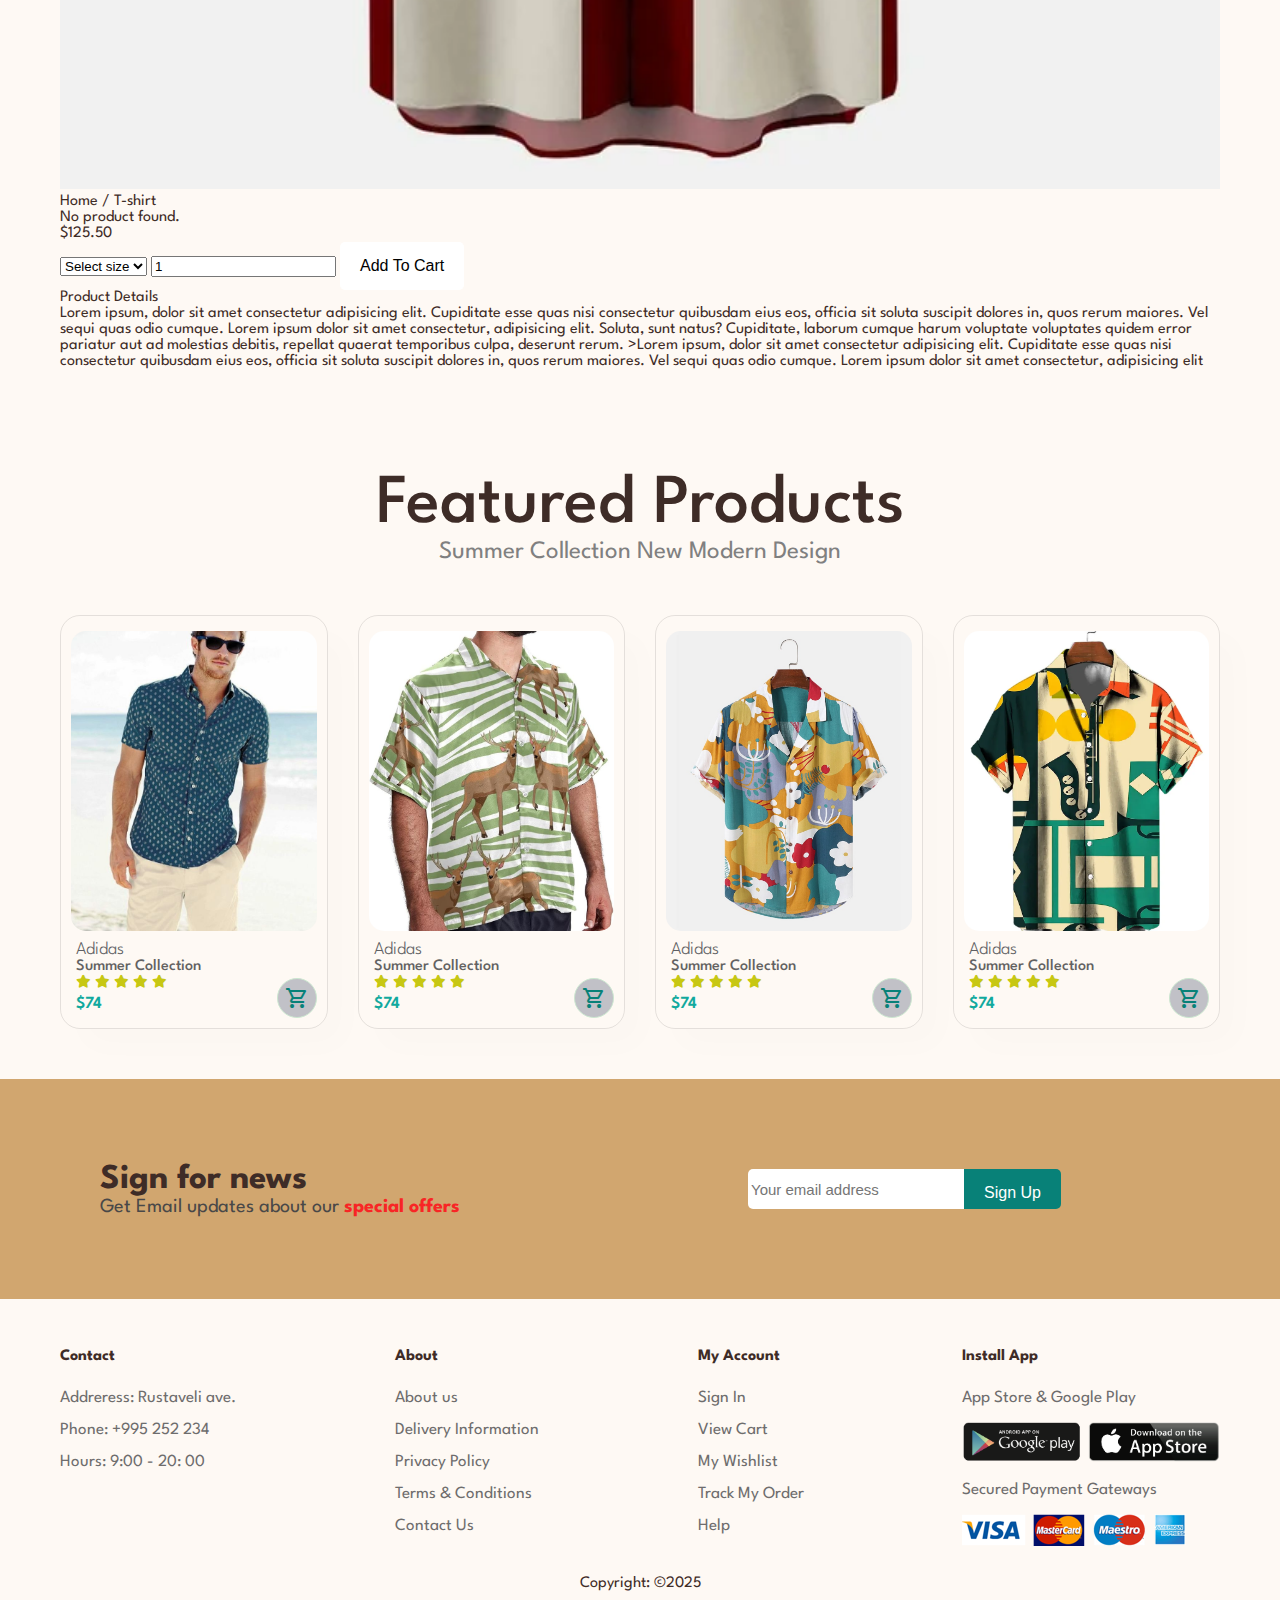
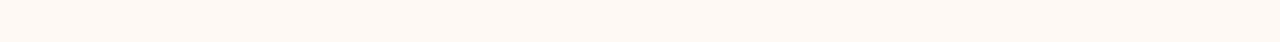
<file: sproduct.html>
<!DOCTYPE html>
<html lang="en">
  <head>
    <meta charset="UTF-8" />
    <meta name="viewport" content="width=device-width, initial-scale=1.0" />
    <title>Ecom</title>
    <link rel="stylesheet" href="./css/reset.css" />
    <link rel="stylesheet" href="./css/style.css" />
    <link
      rel="stylesheet"
      href="https://cdnjs.cloudflare.com/ajax/libs/font-awesome/6.5.0/css/all.min.css"
    />
    <link
      href="https://fonts.googleapis.com/css2?family=Material+Symbols+Outlined"
      rel="stylesheet"
    />
  </head>
  <body>

    <header id="header">
      <a href="#"><h1 id="title">ECom</h1></a>

      <div>
        <ul id="nav-div">
          <li><a href="./index.html">Home</a></li>
          <li><a class="active" href="./shop.html">Shop</a></li>
          <li><a href="./blog.html">Blog</a></li>
          <li><a href="./about.html">About</a></li>
          <li><a href="./contact.html">Contact</a></li>
          <li>
            <a href="./card.html"></a>
              <i id="shoping-cart" class="fa-solid fa-shop house-logo"></i>
            </a>
          </li>
          <a href="#" id="close">
            <i class="material-symbols-outlined">close</i>
          </a>
        </ul>
      </div>
      <div id="mobile">
        <a href="./card.html"><i class="fa-solid fa-shop house-logo"></i></a>
        <i id="bar" class="material-symbols-outlined">menu</i>
      </div>
    </header>

    <section id="prodetails" class="section-padding">
      <div class="single-pro-image">
        <img src="./images/feature-pics/pic1.jpg" width="100%" id="Mainimg" alt="product picture">
        
        <div class="small-img-group">
          <div class="small-img-col">
            <img src="./images/feature-pics/pic1.jpg" width="100%" class="small-img" alt="product picture">
          </div>
          <div class="small-img-col">
            <img src="./images/feature-pics/pic5.webp" width="100%" class="small-img" alt="product picture">
          </div>
          <div class="small-img-col">
            <img src="./images/feature-pics/pic6.webp" width="100%" class="small-img" alt="product picture">
          </div>
          <div class="small-img-col">
            <img src="./images/feature-pics/pic7.webp" width="100%" class="small-img" alt="product picture">
          </div>
        </div>
      </div>

      <div class="single-pro-details">
        <h5>Home / T-shirt</h5>
        <h4>Mens fashion T-shirt</h4>
        <h2>$125.50</h2>
        <select>
          <option>Select size</option>
          <option>Small</option>
          <option>Medium</option>
          <option>Large</option>
          <option>XL</option>
          <option>XXL</option>
        </select>
        <input type="number" value="1">
        <button class="normal">Add To Cart</button>
        <h3>Product Details</h3>
        <span>Lorem ipsum, dolor sit amet consectetur adipisicing elit. 
          Cupiditate esse quas nisi consectetur quibusdam eius eos, officia
          sit soluta suscipit dolores in, quos rerum maiores.
          Vel sequi quas odio cumque. Lorem ipsum dolor sit amet consectetur, 
          adipisicing elit. Soluta, sunt natus? Cupiditate, 
          laborum cumque harum voluptate voluptates quidem error pariatur aut ad 
          molestias debitis,
           repellat quaerat temporibus culpa, deserunt rerum.
          >Lorem ipsum, dolor sit amet consectetur adipisicing elit. 
          Cupiditate esse quas nisi consectetur quibusdam eius eos, officia
          sit soluta suscipit dolores in, quos rerum maiores.
          Vel sequi quas odio cumque. Lorem ipsum dolor sit amet consectetur, 
          adipisicing elit</span>
      </div>
    </section>

    <section id="product1" class="section-padding">
      <h2>Featured Products</h2>
      <p>Summer Collection New Modern Design</p>
      <div class="product-container">
        <div class="pro">
          <img src="./images/feature-pics/pic2.jpg" alt="img1" />
          <div class="des">
            <span>Adidas</span>
            <h5>Summer Collection</h5>
            <div class="star">
              <i class="fas fa-star"></i>
              <i class="fas fa-star"></i>
              <i class="fas fa-star"></i>
              <i class="fas fa-star"></i>
              <i class="fas fa-star"></i>
            </div>
            <h4>$74</h4>
          </div>
          <a href="#" class="cart">
            <i class="material-symbols-outlined">shopping_cart</i>
          </a>
        </div>
        <div class="pro">
          <img src="./images/feature-pics/pic1.jpg" alt="img1" />
          <div class="des">
            <span>Adidas</span>
            <h5>Summer Collection</h5>
            <div class="star">
              <i class="fas fa-star"></i>
              <i class="fas fa-star"></i>
              <i class="fas fa-star"></i>
              <i class="fas fa-star"></i>
              <i class="fas fa-star"></i>
            </div>
            <h4>$74</h4>
          </div>
          <a href="#" class="cart">
            <i class="material-symbols-outlined">shopping_cart</i>
          </a>
        </div>
        <div class="pro">
          <img src="./images/feature-pics/pic3.jpg" alt="img1" />
          <div class="des">
            <span>Adidas</span>
            <h5>Summer Collection</h5>
            <div class="star">
              <i class="fas fa-star"></i>
              <i class="fas fa-star"></i>
              <i class="fas fa-star"></i>
              <i class="fas fa-star"></i>
              <i class="fas fa-star"></i>
            </div>
            <h4>$74</h4>
          </div>
          <a href="#" class="cart">
            <i class="material-symbols-outlined">shopping_cart</i>
          </a>
        </div>
        <div class="pro">
          <img src="./images/feature-pics/pic4.webp" alt="img1" />
          <div class="des">
            <span>Adidas</span>
            <h5>Summer Collection</h5>
            <div class="star">
              <i class="fas fa-star"></i>
              <i class="fas fa-star"></i>
              <i class="fas fa-star"></i>
              <i class="fas fa-star"></i>
              <i class="fas fa-star"></i>
            </div>
            <h4>$74</h4>
          </div>
          <a href="#" class="cart">
            <i class="material-symbols-outlined">shopping_cart</i>
          </a>
        </div>
      </div>
    </section>


    <section id="news-letter">
      <div class="newstext">
        <h4>Sign for news</h4>
        <p>Get Email updates about our <span>special offers</span></p>
      </div>
      <div class="form">
        <input type="email" placeholder="Your email address" />
        <button class="normal">Sign Up</button>
      </div>
    </section>

    <footer class="section-padding">
      <div class="footer-col">
        <h3>Contact</h3>
        <p><strong>Addreress: </strong>Rustaveli ave.</p>
        <p><strong>Phone: </strong>+995 252 234</p>
        <p><strong>Hours: </strong>9:00 - 20: 00</p>
      </div>

      <div class="footer-col">
        <h3>About</h3>
        <a href="#">About us</a>
        <a href="#">Delivery Information</a>
        <a href="#">Privacy Policy</a>
        <a href="#">Terms & Conditions</a>
        <a href="#">Contact Us</a>
      </div>

      <div class="footer-col">
        <h3>My Account</h3>
        <a href="#">Sign In</a>
        <a href="#">View Cart</a>
        <a href="#">My Wishlist</a>
        <a href="#">Track My Order</a>
        <a href="#">Help</a>
      </div>

      <div class="footer-col install">
        <h3>Install App</h3>
        <p>App Store & Google Play</p>
        <div class="row">
          <img
            class="download-btn"
            src="./images/pay&app/pay2.png"
            alt="appstore app download"
          />
        </div>
        <p>Secured Payment Gateways</p>
        <img src="./images/pay&app/pay.png" alt="payment" />
      </div>

      <div class="copyright">
        <p>Copyright: ©2025</p>
      </div>
    </footer>

    <script src="./javascript/index.js"></script>
    <script>    
         // single product seqcia
      let mainImg = document.getElementById("Mainimg");
      let smallImg = document.getElementsByClassName("small-img");

      smallImg[0].onclick = function () {
        mainImg.src = smallImg[0].src;
      };
      smallImg[1].onclick = function () {
        mainImg.src = smallImg[1].src;
      };
      smallImg[2].onclick = function () {
        mainImg.src = smallImg[2].src;
      };
      smallImg[3].onclick = function () {
        mainImg.src = smallImg[3].src;
      };

      let pictureToOpen = document.getElementById;
    </script>
    <script>
      document.addEventListener("DOMContentLoaded", () => {
        const product = JSON.parse(localStorage.getItem("selectedProduct"));

        if (product) {
          document.getElementById("Mainimg").src = product.img;
          document.querySelector(".single-pro-details h4").textContent = product.title;
          document.querySelector(".single-pro-details h2").textContent = product.price;
        } else {
          document.querySelector(".single-pro-details h4").textContent = "No product found.";
        }
      });
    </script>
  </body>
</html>
</file>
<file: css/style.css>
@import url("https://fonts.googleapis.com/css2?family=Architects+Daughter&family=Caveat:wght@400..700&family=League+Spartan:wght@100..900&family=Playfair+Display:ital,wght@0,400..900;1,400..900&family=Roboto:wght@400;500;700&display=swap");

/* global styling */
body {
  font-family: 'League Spartan', sans-serif;
  background-color: #fef9f4; 
  color: #3e2c27;
}

#title {
  font-size: 30px;
  color: #3e2c27;
  font-weight: 600;
}

button.normal {
  font-size: 16px;
  font-weight: 500;
  padding: 15px 20px;
  color: black;
  background-color: white;
  border-radius: 5px;
  cursor: pointer;
  border: none;
  outline: none;
  transition: 0.3s;
}

button.white {
  font-size: 16px;
  font-weight: 500;
  padding: 15px 20px;
  color: white;
  background-color: transparent;
  border: 1px solid #fff;
  cursor: pointer;
  outline: none;
  transition: 0.3s;
}


/* header */
#header {
  display: flex;
  justify-content: space-between;
  align-items: center;
  padding: 10px 80px;
  background-color: #fffaf3;
  position: sticky;
  top: 0;
  left: 0;
  box-shadow: 0 4px 8px rgba(0, 0, 0, 0.1);
  z-index: 1000;
}

.house-logo {
  color: #3e2c27;
}

#nav-div {
  display: flex;
  align-items: center;
  justify-content: center;
}

#nav-div li {
  padding: 20px;
}

#nav-div li a {
  font-size: 20px;
  font-weight: 400;
  transition: 0.3s ease;
  position: relative;
  display: inline-block;
  color: #3e2c27;
  text-decoration: none;
}

#nav-div li a:hover,
#nav-div li a.active {
  color: #b48a54; 
}

#nav-div li a.active::after,
#nav-div li a:hover::after {
  content: "";
  width: 100%;
  height: 2px;
  background-color: #b48a54;
  position: absolute;
  bottom: -3px;
  left: 0;
}

#mobile {
  display: none;
}

/* home */
#hero {
  display: flex;
  justify-content: space-between;
  align-items: center;
  padding: 30px 120px 30px 80px;
  flex-wrap: wrap;
  background-color: #f6ede4; 
}

.hero-texts-div {
  display: flex;
  flex-direction: column;
  row-gap: 14px;
  width: 50%;
  background-color: #fffaf3;
  border-radius: 10px;
  padding: 20px;
  color: #3e2c27;
  box-shadow: 0 4px 10px rgba(0, 0, 0, 0.07);
}

.hero-text {
  font-size: 25px;
  color: #3e2c27;
}

.hero-texts-div h2 {
  font-size: 30px;
  color: #b48a54;
}

.hero-texts-div button {
  padding: 10px 20px;
  background-color: #b48a54;
  color: #fffaf3;
  font-weight: 600;
  border: none;
  border-radius: 5px;
  cursor: pointer;
  transition: background-color 0.3s ease;
  width: 300px;
}

.hero-texts-div button:hover {
  background-color: #a07440;
}

.picture-box {
  display: flex;
  justify-content: center;
  border: #b48a54 solid 3px;
  border-radius: 15px;
  background-color: #fff;
  padding: 10px;
  box-shadow: 0 4px 8px rgba(0, 0, 0, 0.08);
}

.model-pic {
  max-width: 100%;
  height: 500px;
  object-fit: contain;
}

/* feature  section 2*/

.section-padding {
  padding: 50px 60px;
}

#feature {
  display: flex;
  justify-content: space-between;
  align-items: center;
  flex-wrap: wrap;
}

.fe-box {
  width: 180px;
  text-align: center;
  padding: 25px 15px;
  box-shadow: 20px 20px 30px rgba(0, 0, 0, 0.03);
  border: 2px solid #a07440;
  border-radius: 3px;
}

.fe-box img {
  width: 100%;
  margin-bottom: 15px;
}

.fe-box:hover {
  cursor: pointer;
  box-shadow: 10px 10px 50px rgba(62, 61, 62, 0.1);
}

.fe-box h4 {
  display: inline-block;
  padding: 10px 9px 6px 9px;
  border-radius: 3px;
  color: #2c2422;
  background-color: #fddde4;
}

.fe-box:nth-child(2) h4{
  background-color: #cdebbc;
}

.fe-box:nth-child(3) h4{
  background-color: #d1e8f2;
}
.fe-box:nth-child(4) h4{
  background-color: #cdd4f8;
}
.fe-box:nth-child(5) h4{
  background-color: #f6dbf6;
}
.fe-box:nth-child(6) h4{
  background-color: #fff2e5;
}

#product1 {
  text-align: center;
}

#product1 h2 {
 font-size: 70px;
 font-weight: 500;
}

#product1 p {
  font-size: 25px;
  color: grey;
}

.product-container {
  padding-top: 50px;
  display: grid;
  grid-template-columns: repeat(auto-fit, minmax(250px, 1fr));
  gap: 30px;
}

.pro {
  width: fit-content;
  width: 100%;
  max-width: 300px;
  padding: 15px 10px;
  border: 1px solid rgba(0, 0, 0, 0.1);
  display: flex;
  justify-content: space-evenly;
  align-items: center;
  flex-direction: column;
  border-radius: 20px;
  cursor: pointer;
  box-shadow: 20px 20px 30px rgba(0, 0, 0, 0.01);
  transition: 0.2s ease-out;
  position: relative;
}

.pro:hover {
  box-shadow: 10px 10px 30px rgba(50, 50, 50, 0.1);
  background-color: #d6d6d7;
}


.pro img {
  width: 100%;
  border-radius: 15px;
  object-fit: cover;
  height: 300px;
}

.des span {
  font-weight: 300;
  font-size: 18px;
  color: #606063;
}

.des h5 {
  font-weight: 500;
  font-size: 16px;
  color: rgb(99, 98, 98);
}


.des {
  width: 100%;
  box-sizing: border-box;
  padding: 10px 5px 0px 5px;
  text-align: start;
}

.star i {
  font-size: 13px;
  color: rgb(199, 199, 19);
}

.des h4 {
  padding-top: 5px;
  font-size: 17px;
  font-weight: 600;
  color: #11a99e;
}

.cart {
  width: 40px;
  height: 40px;
  line-height: 40px;
  border-radius: 50%;
  background-color: #c1c1c7;
  font-weight: 500;
  color: #088178;
  border: 1px solid #cce7d0;
  display: flex;
  justify-content: center;
  align-items: center;
  position: absolute;
  bottom: 10px;
  right: 10px;
}

/* section 3 banner */

#banner {
  display: flex;
  flex-direction: column;
  justify-content: center;
  align-items: center;
  text-align: center;
  background-image: url("../images/banners/b2.jpg");
  width: 100%;
  height: 40vh;
  background-size: cover;
  background-position: center;
  row-gap: 20px;
}

#banner h4 {
  font-size: 30px;
  color: white;
}

#banner h3 {
  font-size: 50px;
  font-weight: 500;
  color: white;
}

#banner h3 span {
  color: red;
}

#banner button:hover {
  background-color: #088178;
  color: white;
}


/* multiple banners section */

#season-banners {
  display: flex;
  justify-content: space-between;
  align-items: center;
  flex-wrap: wrap;
  padding: 50px 150px;
}


.banner-box {
  display: flex;
  flex-direction: column;
  justify-content: center;
  align-items: flex-start;
  background-image: url("../images/banners/b4.jpg");
  width: 48%;
  height: 40vh;
  background-size: cover;
  background-position: center;
  row-gap: 7px;
  padding: 30px;
}

.banner-box h4{
  font: 700;
  font-size: 20px;
  color: white;
}

.banner-box h2 {
  font: 600;
  font-size: 35px;
  color: white;
  font-weight: bold;
}

.banner-box span {
  font-size: 20px;
  font: 700;
  padding-bottom: 30px;
  color: white;
}

#season-banners .banner-box:hover button {
  background-color: #b48a54;
  border-color: #906c3d;
}

#banner-box2 {
  background-image: url("../images/banners/b5.jpg");
}

/* email news letter  */


#news-letter {
  display: flex;
  justify-content: space-between;
  flex-wrap: wrap;
  align-items: center;
  /* background-image: url("../images/banners/b6.jpg"); */
  background-color: #d1a66f;
  height: 220px;
  padding: 50px 100px;
}

#news-letter .form {
  display: flex;
  width: 40%;
}

#news-letter h4 {
  font-size: 35px;
  font-weight: bold;
  font: 500;
}

#news-letter p {
  font-size: 20px;
  font: 400;
  color: rgb(73, 72, 72);
}

#news-letter p span {
  color: rgb(248, 37, 37);
  font-weight: bold;
}

#news-letter input {
  height: 40px;
  font-size: 15px;
  width: 50%;
  border: 1px solid transparent;
  border-radius: 5px;
  outline: none;
  
  border-bottom-right-radius: 0;
  border-top-right-radius: 0;
}

#news-letter button {
  color: white;
  background-color: #088178;
  height: 40px;
  border-bottom-left-radius: 0;
  border-top-left-radius: 0;
}

/* footer */

footer {
  display: flex;
  flex-wrap: wrap;
  justify-content: space-between;
}

footer .footer-col{
  display: flex;
  flex-direction: column;
  align-items: flex-start;
}

.download-btn {
  height: 40px;
  width: 100%;
  cursor: pointer;
}

.copyright {
  width: 100%;
  text-align: center;
  margin-top: 30px;
}

.footer-col {
  row-gap: 15px;
}

.footer-col h3 {
  font-weight: bold;
  padding-bottom: 10px;
  font: 500;
}
.footer-col p {
  font-size: 17px;
  font: 500;
  color: rgb(110, 109, 109);
}

.footer-col a {
  font-size: 17px;
  font: 500;
  color: rgb(110, 109, 109);
}



/* sizes  & media query*/

@media (max-width:799px) {
  #nav-div {
    display: flex;
    align-items: flex-start;
    flex-direction: column;
    justify-content: flex-start;
    position: fixed;
    top: 0;
    right: -300px;
    height: 100vh;
    width: 300px;
    box-shadow: 0 40px 60px rgba(0, 0, 0, 0.01);
    background-color: #faecdd;
    padding: 80px 0 0 10px;
    transition: 0.3s;
  }

  #nav-div.active {
    right: 0px;
  }

  #mobile {
  display: flex;
  align-items: center;
  gap: 20px;
  }

  #mobile i {
  display: flex;
  justify-content: center;
  align-items: center;
  width: 30px;
  height: 30px;
  font-size: 24px;
  }

  #mobile #bar {
  font-size: 30px;
  }
}
</file>
